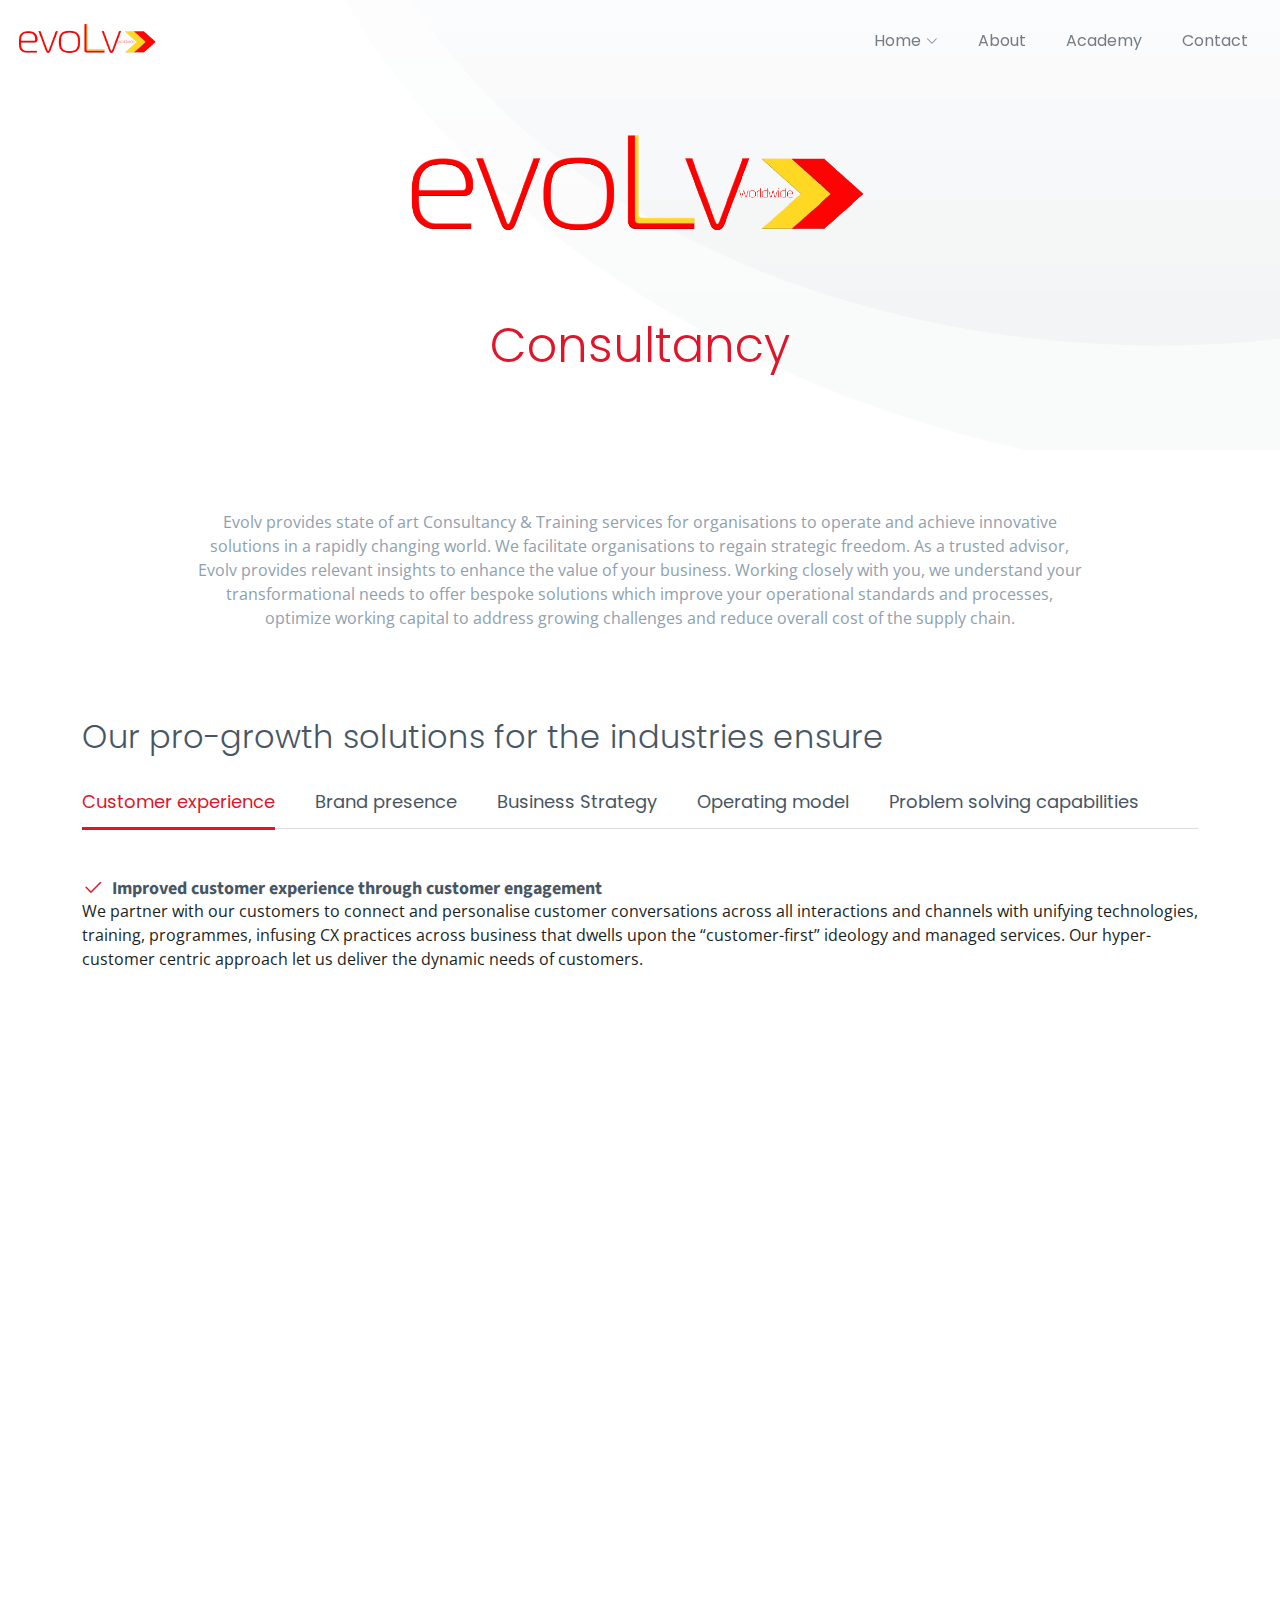
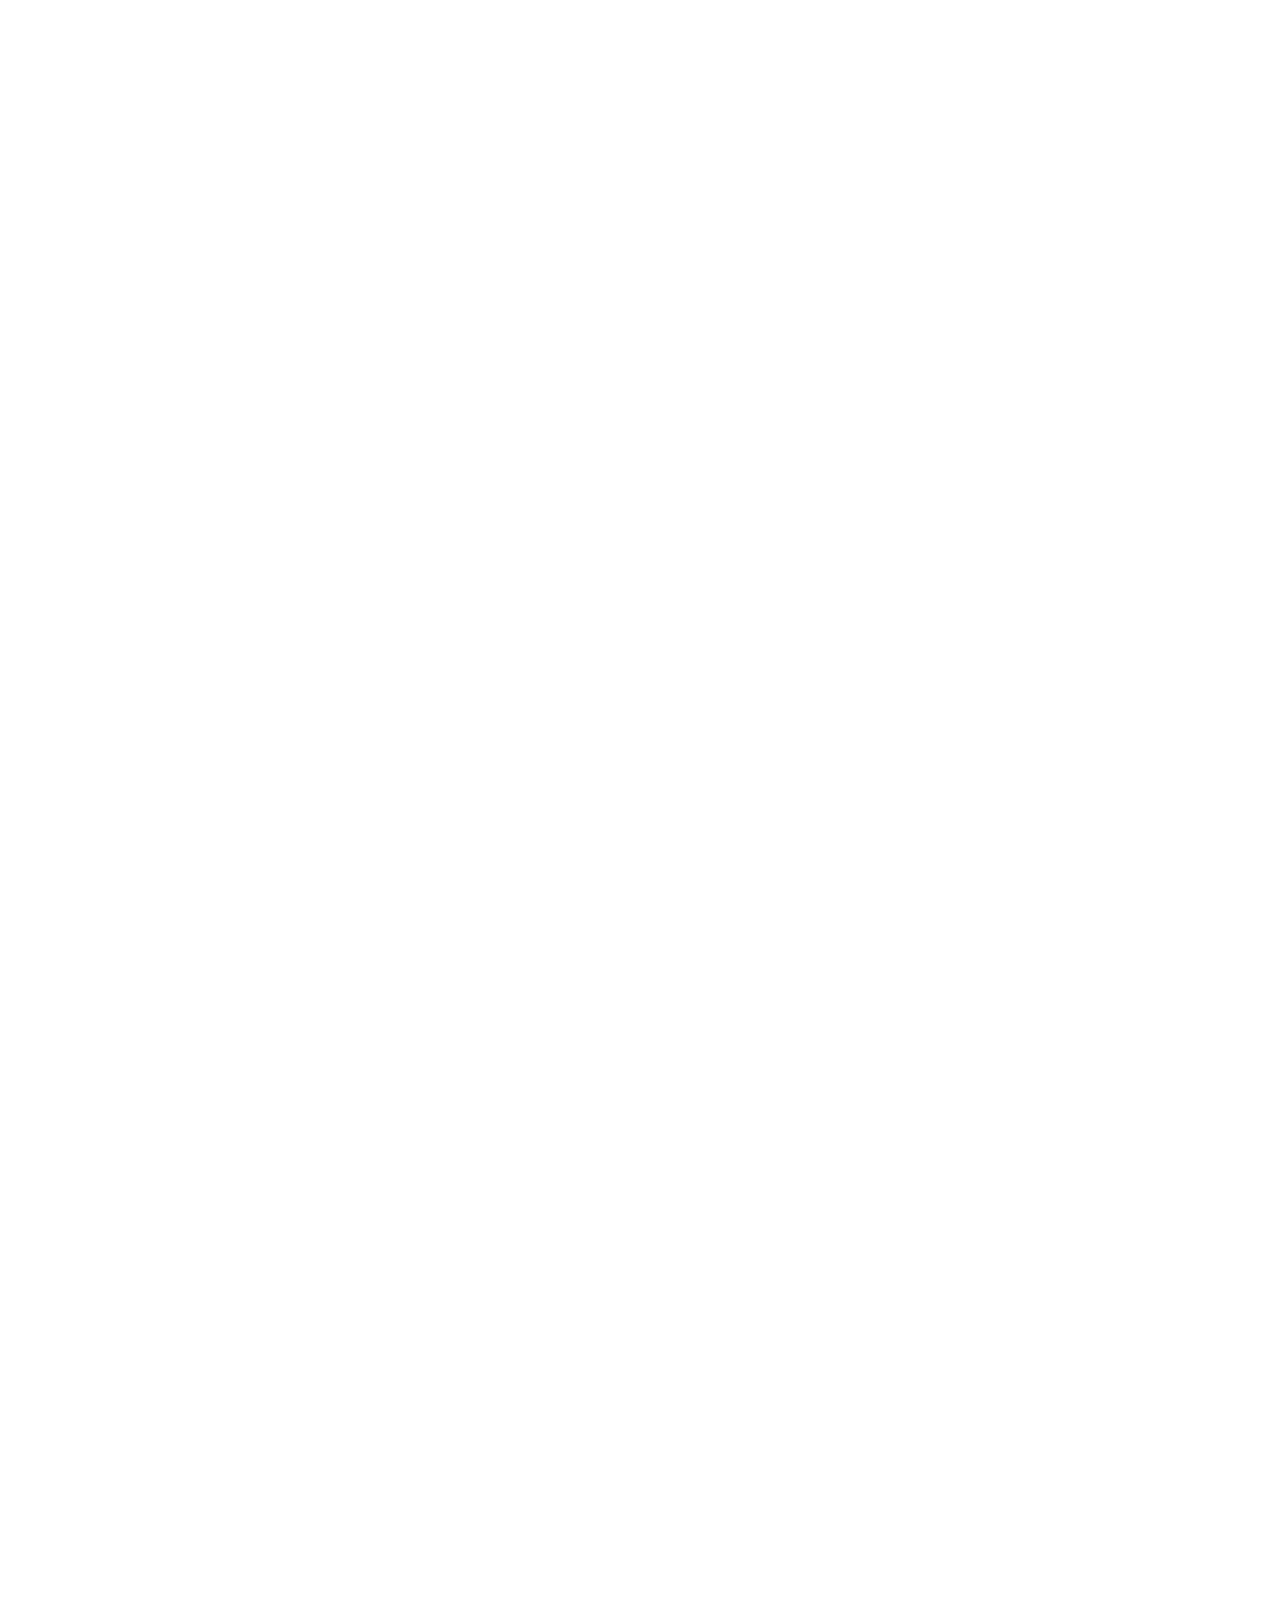
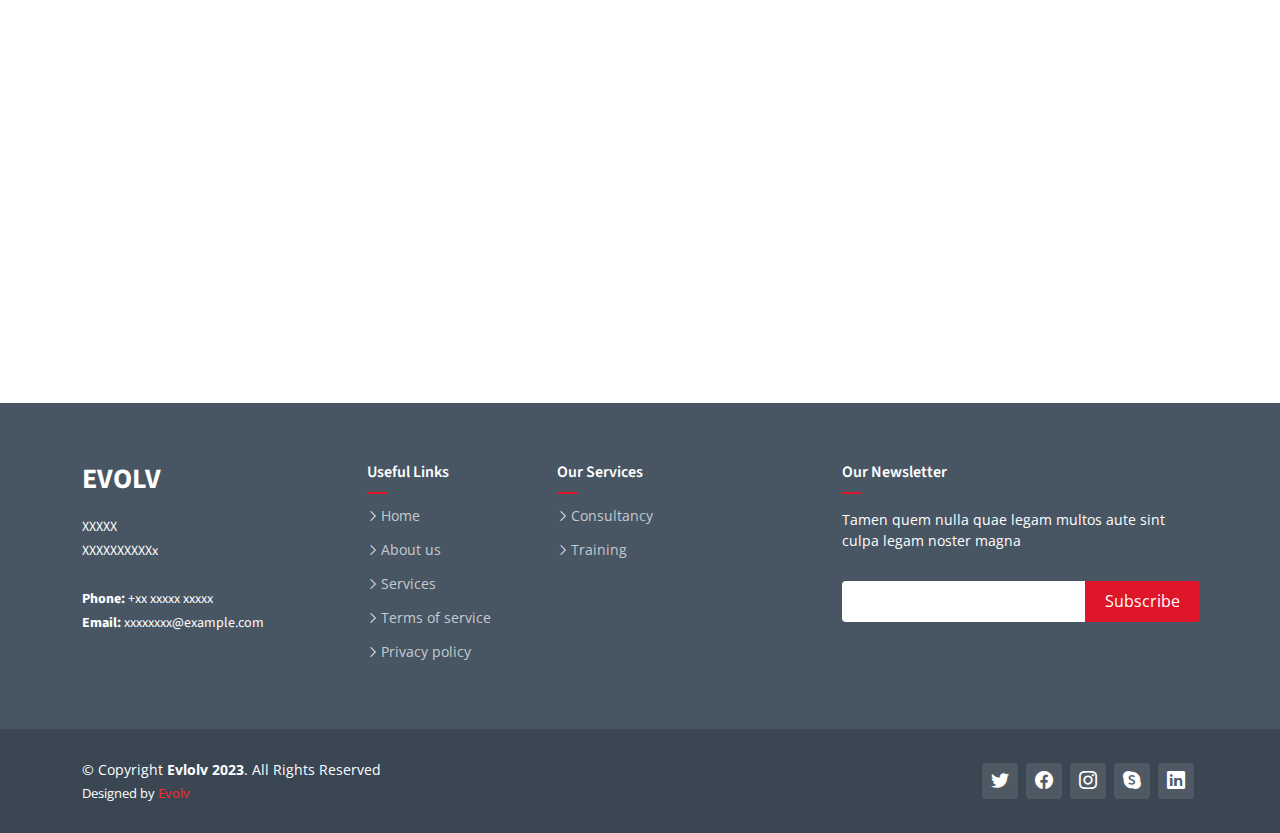
<file: index.html>
<!DOCTYPE html>
<html lang="en">

<head>
  <meta charset="utf-8">
  <meta content="width=device-width, initial-scale=1.0" name="viewport">

  <title>Evolv | Consultancy</title>
  <meta content="" name="description">
  <meta content="" name="keywords">

  <!-- Favicons -->
  <link href="cp_assets/img/favicon.png" rel="icon">
  <link href="cp_assets/img/favicon.png" rel="apple-touch-icon">

  <!-- Google Fonts -->
  <link rel="preconnect" href="https://fonts.googleapis.com">
  <link rel="preconnect" href="https://fonts.gstatic.com" crossorigin>
  <link href="https://fonts.googleapis.com/css2?family=Open+Sans:ital,wght@0,300;0,400;0,500;0,600;0,700;1,300;1,400;1,500;1,600;1,700&family=Poppins:ital,wght@0,300;0,400;0,500;0,600;0,700;1,300;1,400;1,500;1,600;1,700&family=Source+Sans+Pro:ital,wght@0,300;0,400;0,600;0,700;1,300;1,400;1,600;1,700&display=swap" rel="stylesheet">

  <!-- Vendor CSS Files -->
  <link href="cp_assets/vendor/bootstrap/css/bootstrap.min.css" rel="stylesheet">
  <link href="cp_assets/vendor/bootstrap-icons/bootstrap-icons.css" rel="stylesheet">
  <link href="cp_assets/vendor/aos/aos.css" rel="stylesheet">
  <link href="cp_assets/vendor/glightbox/css/glightbox.min.css" rel="stylesheet">
  <link href="cp_assets/vendor/swiper/swiper-bundle.min.css" rel="stylesheet">

  <!-- Variables CSS Files. Uncomment your preferred color scheme -->
  <link href="cp_assets/css/variables.css" rel="stylesheet">
  <!-- <link href="cp_assets/css/variables-blue.css" rel="stylesheet"> -->
  <!-- <link href="cp_assets/css/variables-green.css" rel="stylesheet"> -->
  <!-- <link href="cp_assets/css/variables-orange.css" rel="stylesheet"> -->
  <!-- <link href="cp_assets/css/variables-purple.css" rel="stylesheet"> -->
  <link href="cp_assets/css/variables-red.css" rel="stylesheet">
  <!-- <link href="cp_assets/css/variables-pink.css" rel="stylesheet"> -->

  <!-- Template Main CSS File -->
  <link href="cp_assets/css/main.css" rel="stylesheet">

</head>

<body>

  <!-- ======= Header ======= -->
  <header id="header" class="header fixed-top" data-scrollto-offset="0">
    <div class="container-fluid d-flex align-items-center justify-content-between">

      <a href="index.html" class="logo d-flex align-items-center scrollto me-auto me-lg-0">
        <img src="cp_assets/img/bgrremove.png" alt="">
        <!-- <h1>Evolv<span>.</span></h1> -->
      </a>

      <nav id="navbar" class="navbar">
        <ul>

          <li class="dropdown"><a href="https://thecleveridiott.github.io/Evolv_Homepage/"><span>Home</span> <i class="bi bi-chevron-down dropdown-indicator"></i></a>
            <ul>
              <li><a href="index.html" class="active">Home 1 - index.html</a></li>
              <li><a href="index-2.html">Home 2 - index-2.html</a></li>
              <li><a href="index-3.html">Home 3 - index-3.html</a></li>
              <li><a href="index-4.html">Home 4 - index-4.html</a></li>
            </ul>
          </li>

          <li><a class="nav-link scrollto" href="index.html#about">About</a></li>
          <li><a class="nav-link scrollto" href="https://thecleveridiott.github.io/Evolv_Homepage/academy.html">Academy</a></li>
          <li><a class="nav-link scrollto" href="index.html#contact">Contact</a></li>
        </ul>
        <i class="bi bi-list mobile-nav-toggle d-none"></i>
      </nav><!-- .navbar -->


    </div>
  </header><!-- End Header -->

  <section id="hero-animated" class="hero-animated d-flex align-items-center">
    <div class="container d-flex flex-column justify-content-center align-items-center text-center position-relative" data-aos="zoom-out">
      <img src="cp_assets/img/bgrremove.png" class="img-fluid animated">
      <h2><span>Consultancy</span></h2>
      <div class="d-flex">
      </div>
    </div>
  </section>

  <main id="main">


    <!-- ======= About Section ======= -->
    <section id="about" class="about">
      <div class="container" data-aos="fade-up">

        <div class="section-header">
          <p>Evolv provides state of art Consultancy & Training services for organisations to operate and achieve innovative solutions in a rapidly changing world.  We facilitate organisations to regain strategic freedom.  As a trusted advisor, Evolv provides relevant insights to enhance the value of your business. Working closely with you, we understand your transformational needs to offer bespoke solutions which improve your operational standards and processes, optimize working capital to address growing challenges and reduce overall cost of the supply chain.</p>
        </div>

        <div class="row g-4 g-lg-5" data-aos="fade-up" data-aos-delay="200">

          <div class="col-lg-12">
            <h3 class="pt-0 pt-lg-5">Our pro-growth solutions for the industries ensure</h3>

            <!-- Tabs -->
            <ul class="nav nav-pills mb-5">
              <li><a class="nav-link active" data-bs-toggle="pill" href="#tab1">Customer experience</a></li>
              <li><a class="nav-link" data-bs-toggle="pill" href="#tab2">Brand presence</a></li>
              <li><a class="nav-link" data-bs-toggle="pill" href="#tab3">Business Strategy</a></li>
              <li><a class="nav-link" data-bs-toggle="pill" href="#tab4">Operating model</a></li>
              <li><a class="nav-link" data-bs-toggle="pill" href="#tab5">Problem solving capabilities</a></li>
            </ul><!-- End Tabs -->

            <!-- Tab Content -->
            <div class="tab-content">

              <div class="tab-pane fade show active" id="tab1">


                <div class="d-flex align-items-center mt-4">
                  <i class="bi bi-check2"></i>
                  <h4>Improved customer experience through customer engagement</h4>
                </div>
                <p>We partner with our customers to connect and personalise customer conversations across all interactions and channels with unifying technologies, training, programmes, infusing CX practices across business that dwells upon the “customer-first” ideology  and managed services. Our hyper-customer centric approach let us deliver the dynamic needs of customers.</p>

              </div><!-- End Tab 1 Content -->

              <div class="tab-pane fade show" id="tab2">

                <p>Improved brand presence through</p>

                <div class="d-flex align-items-center mt-4">
                  <i class="bi bi-check2"></i>
                  <h4>Actions taken </h4>
                </div>
                <p>Every action being deeply rooted in empathy to understand customer needs, as experience makers, we create an environment of interactions between the parties that helps our customers’ brand shine. </p>

                <div class="d-flex align-items-center mt-4">
                  <i class="bi bi-check2"></i>
                  <h4>Digital Transformation</h4>
                </div>
                <p>We help you build and nurture innovative and agile mindsets and operational measures through targeted experiments and end to end programmes. Coupling technology and business operations expertise with deep customer and data knowledge, we help you intelligently to pave the path of your organisational growth. Understanding the customer behavior and translating it into insights, we enhance your marketing capabilities and thus push your sales to attain new heights.</p>

              </div><!-- End Tab 2 Content -->

              <div class="tab-pane fade show" id="tab3">

                <div class="d-flex align-items-center mt-4">
                  <i class="bi bi-check2"></i>
                  <h4>Improved Business Strategy </h4>
                </div>
                <p>We addresses the bigger question of how to move forward despite enormous uncertainty. We’ll help you make critical choices and choreograph your transformation journey as you bring your core to full potential and build new growth engines. Our leadership driven business transformation strategy is the key enabler to give a big push to your growth. </p>


              </div><!-- End Tab 3 Content -->

              <div class="tab-pane fade show" id="tab4">

                <p>With rapidly evolving technologies and shifting industrial boundaries we help you to adapt business environments quickly and effectively. We make your transformation journey smooth and seamless by focusing on </p>

                <div class="d-flex align-items-center mt-4">
                  <i class="bi bi-check2"></i>
                  <h4>Leadership & Culture </h4>
                </div>
                <p>We help you address the behaviours, decision styles and mindsets of the senior leadership team, and make sure that your culture and ways of working are aligned behind your values and purpose, and supported by the right capabilities.</p>

                <div class="d-flex align-items-center mt-4">
                  <i class="bi bi-check2"></i>
                  <h4>Management System</h4>
                </div>
                <p>To make the most of today’s opportunities many companies will need to move away from annual cycles and time-bound strategies, budgets and review processes. A Dynamic Management System provides an integrated, interdependent set of processes and operating rhythm that helps you optimize strategic planning, resource allocation, the business review process, and much more.</p>

                <div class="d-flex align-items-center mt-4">
                  <i class="bi bi-check2"></i>
                  <h4>Structure & Accountabilities</h4>
                </div>
                <p>Eliminate layers in your organization, align business areas to customer value, and create a living, modular approach to team deployment across customer solutions, process and technologies. Launch persistent cross-functional teams charged with changing the business, and develop a scaling model for seamless coordination across functions and hundreds of teams.</p>
                
                <div class="d-flex align-items-center mt-4">
                  <i class="bi bi-check2"></i>
                  <h4>Talent Engine</h4>
                </div>
                <p>Develop both a talent strategy and a talent system, so you can offer a differentiated and compelling employee value proposition, create a multi-year workforce evolution roadmap, ensure that your best talent is focused on your top priorities, and recruit, hire and inspire the best people across every part of the organization</p>

                <div class="d-flex align-items-center mt-4">
                  <i class="bi bi-check2"></i>
                  <h4>Business Processes</h4>
                </div>
                <p>Remove bureaucratic bottlenecks and seamlessly connect processes across your full ecosystem. Redesign your processes to serve customer solutions, and ensure that support and control functions participate in a way that accelerates innovation.</p>

                <div class="d-flex align-items-center mt-4">
                  <i class="bi bi-check2"></i>
                  <h4>Technology & Data</h4>
                </div>
                <p>We understand your current and future-state technology and data needs, and make sure they come together with the human elements of your operating model, to unlock performance and build organizational capability.</p>

              </div><!-- End Tab 4 Content -->

              <div class="tab-pane fade show" id="tab5">

                <div class="d-flex align-items-center mt-4">
                  <i class="bi bi-check2"></i>
                  <h4>Improved problem solving capabilities</h4>
                </div>
                <p>With the growing complexities in professional world of individuals, people need to adapt problem solving skills and tools. We train you to address difficult problems to cross your professional hurdles and climb the growth ladder.</p>

                <div class="d-flex align-items-center mt-4">
                  <i class="bi bi-check2"></i>
                  <h4>Incidunt non veritatis illum ea ut nisi</h4>
                </div>
                <p>Non quod totam minus repellendus autem sint velit. Rerum debitis facere soluta tenetur. Iure molestiae assumenda sunt qui inventore eligendi voluptates nisi at. Dolorem quo tempora. Quia et perferendis.</p>

                <div class="d-flex align-items-center mt-4">
                  <i class="bi bi-check2"></i>
                  <h4>Omnis ab quia nemo dignissimos rem eum quos..</h4>
                </div>
                <p>Eius alias aut cupiditate. Dolor voluptates animi ut blanditiis quos nam. Magnam officia aut ut alias quo explicabo ullam esse. Sunt magnam et dolorem eaque magnam odit enim quaerat. Vero error error voluptatem eum.</p>

              </div><!-- End Tab 5 Content -->

            </div>

          </div>

        </div>

      </div>
    </section><!-- End About Section -->

    <!-- ======= Call To Action Section ======= -->
    <section id="cta" class="cta">
      <div class="container" data-aos="zoom-out">

        <div class="row g-5">

          <div class="col-lg-8 col-md-6 content d-flex flex-column justify-content-center order-last order-md-first">
            <h3><em>Digital</em> <em>Agile</em> <em>Diverse</em></h3>
            <p>With our expertise in both business and technology, we help align technology and business objectives to focus efforts on IT initiatives that provide benefits to the business. Our clients have come to trust our perspective and pragmatism when helping define how information will support and drive business outcomes.</p>
            <a class="cta-btn align-self-start" href="https://thecleveridiott.github.io/Evolv_Homepage/academy.html">Browse Courses</a>
          </div>

          <div class="col-lg-4 col-md-6 order-first order-md-last d-flex align-items-center">
            <div class="img">
              <img src="cp_assets/img/cta.jpg" alt="" class="img-fluid">
            </div>
          </div>

        </div>

      </div>
    </section><!-- End Call To Action Section -->
    

    <!-- ======= About Section ======= -->
    <section id="about" class="about">
      <div class="container" data-aos="fade-up">

        <div class="row g-4 g-lg-5" data-aos="fade-up" data-aos-delay="200">

          <div class="col-lg-12">
            <h3 class="pt-0 pt-lg-5">Corporate Performance Improvement</h3>

            <!-- Tabs -->
            <ul class="nav nav-pills mb-5">
              <li><a class="nav-link active" data-bs-toggle="pill" href="#tab21">Finance </a></li>
              <li><a class="nav-link" data-bs-toggle="pill" href="#tab22">Human Resource </a></li>
              <li><a class="nav-link" data-bs-toggle="pill" href="#tab23">Supply Chain Management</a></li>
              <li><a class="nav-link" data-bs-toggle="pill" href="#tab24">Market Entry Data</a></li>
            </ul><!-- End Tabs -->

            <!-- Tab Content -->
            <div class="tab-content">

              <div class="tab-pane fade show active" id="tab21">

                <p>Your business faces myriad complex accounting issues related to acquisitions, consolidations, debt and equity offerings, restatements, GAAP conversion, treasury, hedging and more. These are major challenges and may disrupt your day-to-day operations. We are here to streamline your accounting processes and make your investments and expenses count to build a cost –efficient growth path.
                  Our Accounting Advisory services include
                  </p>

                <div class="d-flex align-items-center mt-4">
                  <i class="bi bi-check2"></i>
                  <h4>Transactions and events </h4>
                </div>
                <p>Accounting advice for complex transactions, including Mergers & Acquisitions (M&A) and corporate restructuring</p>

                <div class="d-flex align-items-center mt-4">
                  <i class="bi bi-check2"></i>
                  <h4>GAAP transformation</h4>
                </div>
                <p>
                  <ul>
                    <li>GAAP conversion (from local GAAP to Ind-AS, IFRS or US GAAP, and vice versa) including systems and tax support</li>
                    <li>Advice on new accounting pronouncements</li>
                  </ul>   
                </p>

                  <div class="d-flex align-items-center mt-4">
                    <i class="bi bi-check2"></i>
                    <h4>Accounting Advisory support</h4>
                  </div>
                  <p>
                    <ul>
                      <li>Assistance and advisory in financial reporting and analysis of accounting issues</li>
                      <li>Accounting training solutions</li>
                      <li>Treasury and hedge accounting support, including related valuations</li>
                      <li>Accounting manuals</li>
                    </ul>   
                  </p>

              </div><!-- End Tab 1 Content -->

              <div class="tab-pane fade show" id="tab22">

                <p>Improved brand presence through</p>

                <div class="d-flex align-items-center mt-4">
                  <i class="bi bi-check2"></i>
                  <h4>Actions taken</h4>
                </div>
                <p>Every action being deeply rooted in empathy to understand customer needs, as experience makers, we create an environment of interactions between the parties that helps our customers’ brand shine. </p>

                <div class="d-flex align-items-center mt-4">
                  <i class="bi bi-check2"></i>
                  <h4>Digital Transformation</h4>
                </div>
                <p>We help you build and nurture innovative and agile mindsets and operational measures through targeted experiments and end to end programmes. Coupling technology and business operations expertise with deep customer and data knowledge, we help you intelligently to pave the path of your organisational growth. Understanding the customer behavior and translating it into insights, we enhance your marketing capabilities and thus push your sales to attain new heights.</p>

              </div><!-- End Tab 2 Content -->

              <div class="tab-pane fade show" id="tab23">

                <div class="d-flex align-items-center mt-4">
                  <i class="bi bi-check2"></i>
                  <h4>Improved Business Strategy </h4>
                </div>
                <p>We addresses the bigger question of how to move forward despite enormous uncertainty. We’ll help you make critical choices and choreograph your transformation journey as you bring your core to full potential and build new growth engines. Our leadership driven business transformation strategy is the key enabler to give a big push to your growth. </p>


              </div><!-- End Tab 3 Content -->

              <div class="tab-pane fade show" id="tab24">
                
                <p>You may face challenges supplying items to new markets and destinations. Through our worldwide network, we can provide inside knowledge to you when you wish to enter foreign markets; offering you advice and guidance. We help you identify issues and requirements in-country and to deal with the challenges they pose; across all Customs and Trade Compliance activity.</p>
                <div class="d-flex align-items-center mt-4">
                  <i class="bi bi-check2"></i>
                  <p>We can help you set up a company. Through our network of experts we can help you start your own company. We help you focus on your business priorities and we take care of your legal compliances.</p>
                </div>

              </div><!-- End Tab 4 Content -->


            </div>

          </div>

        </div>

      </div>
    </section><!-- End About Section -->




    <!-- ======= Features Section ======= -->
    <section id="features" class="features">
      <div class="container" data-aos="fade-up">

        <ul class="nav nav-tabs row gy-12 d-flex">

          <li class="nav-item col-12 col-md-4 col-lg-4">
            <a class="nav-link active show" data-bs-toggle="tab" data-bs-target="#tab-1">
              <i class="bi bi-binoculars color-cyan"></i>
              <h4>IT Strategy Planning</h4>
            </a>
          </li><!-- End Tab 1 Nav -->

          <li class="nav-item col-6 col-md-4 col-lg-4">
            <a class="nav-link" data-bs-toggle="tab" data-bs-target="#tab-2">
              <i class="bi bi-box-seam color-indigo"></i>
              <h4>IT Budgeting and Resource Planning</h4>
            </a>
          </li><!-- End Tab 2 Nav -->

          <li class="nav-item col-6 col-md-4 col-lg-4">
            <a class="nav-link" data-bs-toggle="tab" data-bs-target="#tab-3">
              <i class="bi bi-brightness-high color-teal"></i>
              <h4>Strategy Alignment Workshop</h4>
            </a>
          </li><!-- End Tab 3 Nav -->

        </ul>

        <div class="tab-content">

          <div class="tab-pane active show" id="tab-1">
            <div class="row gy-4">
              <div class="col-lg-8 order-2 order-lg-1" data-aos="fade-up" data-aos-delay="100">
                <h3>IT Strategy Planning</h3>
                <p class="fst-italic">
                  We work closely with you to understand your IT need and develop understanding to pave the road map for your organisational success.  Executing an IT Strategy project will align process and technology architecture with company strategy and objectives.
                </p>
                <ul>
                  <li><i class="bi bi-check-circle-fill"></i>IT Roadmaps</li>
                  <li><i class="bi bi-check-circle-fill"></i>Business Case Development</li>
                  <li><i class="bi bi-check-circle-fill"></i>IT Governance & Processes</li>
                  <li><i class="bi bi-check-circle-fill"></i>Industry Leading Practice & Benchmarks</li>
                  <li><i class="bi bi-check-circle-fill"></i>Application, Data, Network Architecture</li>
                  <li><i class="bi bi-check-circle-fill"></i>IT Governance & Processes</li>
                </ul>
              </div>
              <div class="col-lg-4 order-1 order-lg-2 text-center" data-aos="fade-up" data-aos-delay="200">
                <img src="cp_assets/img/features-1.svg" alt="" class="img-fluid">
              </div>
            </div>
          </div><!-- End Tab Content 1 -->

          <div class="tab-pane" id="tab-2">
            <div class="row gy-4">
              <div class="col-lg-8 order-2 order-lg-1">
                <h3>IT Budgeting and Resource Planning</h3>
                <p>
                  Strategy needs to align with long-term plans, budgets, and technology capabilities to ensure that objectives are met, financial targets are reached, and sustainable value has been added to the business.
                </p>
                <ul>
                  <li><i class="bi bi-check-circle-fill"></i>IT Spending</li>
                  <li><i class="bi bi-check-circle-fill"></i>IT Organizational Model & Structure</li>
                  <li><i class="bi bi-check-circle-fill"></i>Technology Capabilities and Systems</li>
                  <li><i class="bi bi-check-circle-fill"></i>Cloud vs. On-Premise Decision Matrix</li>
                  <li><i class="bi bi-check-circle-fill"></i>Integration Architecture</li>
                </ul>
              </div>
              <div class="col-lg-4 order-1 order-lg-2 text-center">
                <img src="cp_assets/img/features-2.svg" alt="" class="img-fluid">
              </div>
            </div>
          </div><!-- End Tab Content 2 -->

          <div class="tab-pane" id="tab-3">
            <div class="row gy-4">
              <div class="col-lg-8 order-2 order-lg-1">
                <h3>Strategy Alignment Workshops </h3>
                <p>
                  Key stakeholder interviews to understand how departmental goals and desired projects align with corporate strategy will assist in shaping cross-functional strategy alignment workshops.
                </p>
                <ul>
                  <li><i class="bi bi-check-circle-fill"></i>Technology landscape</li>
                  <li><i class="bi bi-check-circle-fill"></i>Departmental goals and desired projects</li>
                  <li><i class="bi bi-check-circle-fill"></i>Process Improvements</li>
                  <li><i class="bi bi-check-circle-fill"></i>Project Roadmap Development</li>
                  <li><i class="bi bi-check-circle-fill"></i>Sustainability</li>  
                </ul>
              </div>
              <div class="col-lg-4 order-1 order-lg-2 text-center">
                <img src="cp_assets/img/features-3.svg" alt="" class="img-fluid">
              </div>
            </div>
          </div><!-- End Tab Content 3 -->

        </div>

      </div>
    </section><!-- End Features Section -->


    <!-- ======= On Focus Section ======= -->
    <section id="onfocus" class="onfocus">
      <div class="container-fluid p-0" data-aos="fade-up">

        <div class="row g-0">
          <div class="col-lg-6 video-play position-relative">
            <a href="https://www.youtube.com/watch?v=LXb3EKWsInQ" class="glightbox play-btn"></a>
          </div>
          <div class="col-lg-6">
            <div class="content d-flex flex-column justify-content-center h-100">
              <h3>Tool used to attain our digital transformation journey</h3>
              <p class="fst-italic">
                 (all the tools can be taught in our academy)
              </p>
              <ul>
                <li><i class="bi bi-check-circle"></i>evoLv365 – in-house software</li>
                <li><i class="bi bi-check-circle"></i>SAP – need market expert to work on it</li>
                <li><i class="bi bi-check-circle"></i>MS Dynamics – need market to work on it</li>
              </ul>
              <a href="https://thecleveridiott.github.io/Evolv_Homepage/academy.html" class="read-more align-self-start"><span>Go to Academy</span><i class="bi bi-arrow-right"></i></a>
            </div>
          </div>
        </div>

      </div>
    </section><!-- End On Focus Section -->
    
  </main><!-- End #main -->

  <!-- ======= Footer ======= -->
  <footer id="footer" class="footer">

    <div class="footer-content">
      <div class="container">
        <div class="row">

          <div class="col-lg-3 col-md-6">
            <div class="footer-info">
              <h3>Evolv</h3>
              <p>
                XXXXX <br>
                XXXXXXXXXXx<br><br>
                <strong>Phone:</strong> +xx xxxxx xxxxx<br>
                <strong>Email:</strong> xxxxxxxx@example.com<br>
              </p>
            </div>
          </div>

          <div class="col-lg-2 col-md-6 footer-links">
            <h4>Useful Links</h4>
            <ul>
              <li><i class="bi bi-chevron-right"></i> <a href="#">Home</a></li>
              <li><i class="bi bi-chevron-right"></i> <a href="#">About us</a></li>
              <li><i class="bi bi-chevron-right"></i> <a href="#">Services</a></li>
              <li><i class="bi bi-chevron-right"></i> <a href="#">Terms of service</a></li>
              <li><i class="bi bi-chevron-right"></i> <a href="#">Privacy policy</a></li>
            </ul>
          </div>

          <div class="col-lg-3 col-md-6 footer-links">
            <h4>Our Services</h4>
            <ul>
              <li><i class="bi bi-chevron-right"></i> <a href="#">Consultancy</a></li>
              <li><i class="bi bi-chevron-right"></i> <a href="#">Training</a></li>
            </ul>
          </div>

          <div class="col-lg-4 col-md-6 footer-newsletter">
            <h4>Our Newsletter</h4>
            <p>Tamen quem nulla quae legam multos aute sint culpa legam noster magna</p>
            <form action="" method="post">
              <input type="email" name="email"><input type="submit" value="Subscribe">
            </form>

          </div>

        </div>
      </div>
    </div>

    <div class="footer-legal text-center">
      <div class="container d-flex flex-column flex-lg-row justify-content-center justify-content-lg-between align-items-center">

        <div class="d-flex flex-column align-items-center align-items-lg-start">
          <div class="copyright">
            &copy; Copyright <strong><span>Evlolv 2023</span></strong>. All Rights Reserved
          </div>
          <div class="credits">
            Designed by <a href="#">Evolv</a>
          </div>
        </div>

        <div class="social-links order-first order-lg-last mb-3 mb-lg-0">
          <a href="#" class="twitter"><i class="bi bi-twitter"></i></a>
          <a href="#" class="facebook"><i class="bi bi-facebook"></i></a>
          <a href="#" class="instagram"><i class="bi bi-instagram"></i></a>
          <a href="#" class="google-plus"><i class="bi bi-skype"></i></a>
          <a href="#" class="linkedin"><i class="bi bi-linkedin"></i></a>
        </div>

      </div>
    </div>

  </footer><!-- End Footer -->

  <a href="#" class="scroll-top d-flex align-items-center justify-content-center"><i class="bi bi-arrow-up-short"></i></a>

  <div id="preloader"></div>

  <!-- Vendor JS Files -->
  <script src="cp_assets/vendor/bootstrap/js/bootstrap.bundle.min.js"></script>
  <script src="cp_assets/vendor/aos/aos.js"></script>
  <script src="cp_assets/vendor/glightbox/js/glightbox.min.js"></script>
  <script src="cp_assets/vendor/isotope-layout/isotope.pkgd.min.js"></script>
  <script src="cp_assets/vendor/swiper/swiper-bundle.min.js"></script>
  <script src="cp_assets/vendor/php-email-form/validate.js"></script>

  <!-- Template Main JS File -->
  <script src="cp_assets/js/main.js"></script>

</body>

</html>
</file>
<file: cp_assets/css/variables.css>
/**
* Template Name: Evolv
* File: variables.css
* Description: Easily customize colors, typography, and other repetitive properties used in the template main stylesheet file main.css
* 
* Template URL: https://bootstrapmade.com/Evolv-bootstrap-business-template/
* Author: BootstrapMade.com
* License: https://bootstrapmade.com/license/
* 
* Contents:
* 1. Evolv template variables 
* 2. Override default Bootstrap variables
* 3. Set color and background class names
*
* Learn more about CSS variables at https://developer.mozilla.org/en-US/docs/Web/CSS/Using_CSS_custom_properties
*/

/*--------------------------------------------------------------
# 1. Evolv template variables 
--------------------------------------------------------------*/
:root {

  /* Fonts */
  --font-default: 'Open Sans', system-ui, -apple-system, "Segoe UI", Roboto, "Helvetica Neue", Arial, "Noto Sans", "Liberation Sans", sans-serif, "Apple Color Emoji", "Segoe UI Emoji", "Segoe UI Symbol", "Noto Color Emoji";
  --font-primary: 'Source Sans Pro', sans-serif;
  --font-secondary: 'Poppins', sans-serif;

  /* Colors */
  /* The *-rgb color names are simply the RGB converted value of the corresponding color for use in the rgba() function */

  /* Default text color */
  --color-default: #1a1f24;
  --color-default-rgb: 26, 31, 36;

  /* Defult links color */
  --color-links: #0ea2bd;
  --color-links-hover: #1ec3e0;

  /* Primay colors */
  --color-primary: #0ea2bd;
  --color-primary-light: #1ec3e0;
  --color-primary-dark: #0189a1;

  --color-primary-rgb: 14, 162, 189;
  --color-primary-light-rgb: 30, 195, 224;
  --color-primary-dark-rgb: 1, 137, 161;

  /* Secondary colors */
  --color-secondary: #485664;
  --color-secondary-light: #8f9fae;
  --color-secondary-dark: #3a4753;

  --color-secondary-rgb: 72, 86, 100;
  --color-secondary-light-rgb: 143, 159, 174;
  --color-secondary-dark-rgb: 58, 71, 83;

  /* General colors */
  --color-blue: #0d6efd;
  --color-blue-rgb: 13, 110, 253;

  --color-indigo: #6610f2;
  --color-indigo-rgb: 102, 16, 242;

  --color-purple: #6f42c1;
  --color-purple-rgb: 111, 66, 193;

  --color-pink: #f3268c;
  --color-pink-rgb: 243, 38, 140;

  --color-red: #df1529;
  --color-red-rgb: 223, 21, 4;

  --color-orange: #fd7e14;
  --color-orange-rgb: 253, 126, 20;

  --color-yellow: #ffc107;
  --color-yellow-rgb: 255, 193, 7;

  --color-green: #059652;
  --color-green-rgb: 5, 150, 82;

  --color-teal: #20c997;
  --color-teal-rgb: 32, 201, 151;

  --color-cyan: #0dcaf0;
  --color-cyan-rgb: 13, 202, 240;

  --color-white: #ffffff;
  --color-white-rgb: 255, 255, 255;

  --color-gray: #6c757d;
  --color-gray-rgb: 108, 117, 125;

  --color-black: #000000;
  --color-black-rgb: 0, 0, 0;
  
}

/*--------------------------------------------------------------
# 2. Override default Bootstrap variables
--------------------------------------------------------------*/
:root {

  --bs-blue: var(--color-blue);
  --bs-indigo: var(--color-indigo);
  --bs-purple: var(--color-purple);
  --bs-pink: var(--color-pink);
  --bs-red: var(--color-red);
  --bs-orange: var(--color-orange);
  --bs-yellow: var(--color-yellow);
  --bs-green: var(--color-green);
  --bs-teal: var(--color-teal);
  --bs-cyan: var(--color-cyan);
  --bs-white: var(--color-white);
  --bs-gray: var(--color-gray);
  --bs-gray-dark: #343a40;
  --bs-gray-100: #f8f9fa;
  --bs-gray-200: #e9ecef;
  --bs-gray-300: #dee2e6;
  --bs-gray-400: #ced4da;
  --bs-gray-500: #adb5bd;
  --bs-gray-600: #6c757d;
  --bs-gray-700: #495057;
  --bs-gray-800: #343a40;
  --bs-gray-900: #212529;
  --bs-primary: var(--color-blue);
  --bs-secondary: var(--color-blue);
  --bs-success: #198754;
  --bs-info: #0dcaf0;
  --bs-warning: #ffc107;
  --bs-danger: #dc3545;
  --bs-light: #f8f9fa;
  --bs-dark: #212529;
  --bs-primary-rgb: var(--color-primary-rgb);
  --bs-secondary-rgb: var(--color-secondary-rgb);
  --bs-success-rgb: 25, 135, 84;
  --bs-info-rgb: 13, 202, 240;
  --bs-warning-rgb: 255, 193, 7;
  --bs-danger-rgb: 220, 53, 69;
  --bs-light-rgb: 248, 249, 250;
  --bs-dark-rgb: 33, 37, 41;
  --bs-white-rgb: var(--color-white-rgb);
  --bs-black-rgb: var(--color-black-rgb);
  --bs-body-color-rgb: var(--color-default-rgb);
  --bs-body-bg-rgb: 255, 255, 255;
  --bs-font-sans-serif: var(--font-default);
  --bs-font-monospace: SFMono-Regular, Menlo, Monaco, Consolas, "Liberation Mono", "Courier New", monospace;
  --bs-gradient: linear-gradient(180deg, rgba(255, 255, 255, 0.15), rgba(255, 255, 255, 0));
  --bs-body-font-family: var(--font-default);
  --bs-body-font-size: 1rem;
  --bs-body-font-weight: 400;
  --bs-body-line-height: 1.5;
  --bs-body-color: var(--color-default);
  --bs-body-bg: #fff;

}

/*--------------------------------------------------------------
# 3. Set color and background class names
--------------------------------------------------------------*/
/* Fonts */
.font-default { font-family: var(--font-default) !important; }
.font-primary { font-family: var(--font-primary) !important;}
.font-secondary { font-family: var(--font-secondary) !important; }

/* Text Colors */
.color-default { color: var(--color-default) !important; }
.color-links { color: var(--color-links) !important; }
.color-links:hover { color: var(--color-links-hover) !important; }
.color-primary { color: var(--color-primary) !important; }
.color-primary-light { color: var(--color-primary-light) !important; }
.color-primary-dark { color: var(--color-primary-dark) !important; }
.color-secondary { color: var(--color-secondary) !important; }
.color-secondary-light { color: var(--color-secondary-light) !important; }
.color-secondary-dark { color: var(--color-secondary-dark) !important; }
.color-blue { color: var(--color-blue) !important; }
.color-indigo { color: var(--color-indigo) !important; }
.color-purple { color: var(--color-purple) !important; }
.color-pink { color: var(--color-pink) !important; }
.color-red { color: var(--color-red) !important; }
.color-orange { color: var(--color-orange) !important; }
.color-yellow { color: var(--color-yellow) !important; }
.color-green { color: var(--color-green) !important; }
.color-teal { color: var(--color-teal) !important; }
.color-cyan { color: var(--color-cyan) !important; }
.color-white { color: var(--color-white) !important; }
.color-gray { color: var(--color-gray) !important; }
.color-black { color: var(--color-black) !important; }

/* Background Colors */
.bg-default { background-color: var(--color-default) !important; }
.bg-primary { background-color: var(--color-primary) !important; }
.bg-primary-light { background-color: var(--color-primary-light) !important; }
.bg-primary-dark { background-color: var(--color-primary-dark) !important; }
.bg-secondary { background-color: var(--color-secondary) !important; }
.bg-secondary-light { background-color: var(--color-secondary-light) !important; }
.bg-secondary-dark { background-color: var(--color-secondary-dark) !important; }
.bg-blue { background-color: var(--color-blue) !important; }
.bg-indigo { background-color: var(--color-indigo) !important; }
.bg-purple { background-color: var(--color-purple) !important; }
.bg-pink { background-color: var(--color-pink) !important; }
.bg-red { background-color: var(--color-red) !important; }
.bg-orange { background-color: var(--color-orange) !important; }
.bg-yellow { background-color: var(--color-yellow) !important; }
.bg-green { background-color: var(--color-green) !important; }
.bg-teal { background-color: var(--color-teal) !important; }
.bg-cyan { background-color: var(--color-cyan) !important; }
.bg-white { background-color: var(--color-white) !important; }
.bg-gray { background-color: var(--color-gray) !important; }
.bg-black { background-color: var(--color-black) !important; }
</file>
<file: cp_assets/css/variables-blue.css>
/**
* Template Name: Evolv
* File: variables-blue.css
* Description: Easily customize colors, typography, and other repetitive properties used in the template main stylesheet file main.css
* 
* Template URL: https://bootstrapmade.com/Evolv-bootstrap-business-template/
* Author: BootstrapMade.com
* License: https://bootstrapmade.com/license/
* 
* Contents:
* 1. Evolv template variables 
* 2. Override default Bootstrap variables
* 3. Set color and background class names
*
* Learn more about CSS variables at https://developer.mozilla.org/en-US/docs/Web/CSS/Using_CSS_custom_properties
*/

/*--------------------------------------------------------------
# 1. Evolv template variables 
--------------------------------------------------------------*/
:root {

  /* Fonts */
  --font-default: 'Open Sans', system-ui, -apple-system, "Segoe UI", Roboto, "Helvetica Neue", Arial, "Noto Sans", "Liberation Sans", sans-serif, "Apple Color Emoji", "Segoe UI Emoji", "Segoe UI Symbol", "Noto Color Emoji";
  --font-primary: 'Source Sans Pro', sans-serif;
  --font-secondary: 'Poppins', sans-serif;

  /* Colors */
  /* The *-rgb color names are simply the RGB converted value of the corresponding color for use in the rgba() function */

  /* Default text color */
  --color-default: #1a1f24;
  --color-default-rgb: 26, 31, 36;

  /* Defult links color */
  --color-links: #3279fc;
  --color-links-hover: #4797ff;

  /* Primay colors */
  --color-primary: #3279fc;
  --color-primary-light: #4797ff;
  --color-primary-dark: #1c61e2;

  --color-primary-rgb: 50, 121, 252;
  --color-primary-light-rgb: 71, 151, 255;
  --color-primary-dark-rgb: 28, 97, 226;

  /* Secondary colors */
  --color-secondary: #5670a0;
  --color-secondary-light: #6e87b6;
  --color-secondary-dark: #3b5380;

  --color-secondary-rgb: 86, 112, 160;
  --color-secondary-light-rgb: 110, 135, 182;
  --color-secondary-dark-rgb: 59, 83, 128;

  /* General colors */
  --color-blue: #0d6efd;
  --color-blue-rgb: 13, 110, 253;

  --color-indigo: #6610f2;
  --color-indigo-rgb: 102, 16, 242;

  --color-purple: #6f42c1;
  --color-purple-rgb: 111, 66, 193;

  --color-pink: #f3268c;
  --color-pink-rgb: 243, 38, 140;

  --color-red: #df1529;
  --color-red-rgb: 223, 21, 4;

  --color-orange: #fd7e14;
  --color-orange-rgb: 253, 126, 20;

  --color-yellow: #ffc107;
  --color-yellow-rgb: 255, 193, 7;

  --color-green: #059652;
  --color-green-rgb: 5, 150, 82;

  --color-teal: #20c997;
  --color-teal-rgb: 32, 201, 151;

  --color-cyan: #0dcaf0;
  --color-cyan-rgb: 13, 202, 240;

  --color-white: #ffffff;
  --color-white-rgb: 255, 255, 255;

  --color-gray: #6c757d;
  --color-gray-rgb: 108, 117, 125;

  --color-black: #000000;
  --color-black-rgb: 0, 0, 0;
  
}

/*--------------------------------------------------------------
# 2. Override default Bootstrap variables
--------------------------------------------------------------*/
:root {

  --bs-blue: var(--color-blue);
  --bs-indigo: var(--color-indigo);
  --bs-purple: var(--color-purple);
  --bs-pink: var(--color-pink);
  --bs-red: var(--color-red);
  --bs-orange: var(--color-orange);
  --bs-yellow: var(--color-yellow);
  --bs-green: var(--color-green);
  --bs-teal: var(--color-teal);
  --bs-cyan: var(--color-cyan);
  --bs-white: var(--color-white);
  --bs-gray: var(--color-gray);
  --bs-gray-dark: #343a40;
  --bs-gray-100: #f8f9fa;
  --bs-gray-200: #e9ecef;
  --bs-gray-300: #dee2e6;
  --bs-gray-400: #ced4da;
  --bs-gray-500: #adb5bd;
  --bs-gray-600: #6c757d;
  --bs-gray-700: #495057;
  --bs-gray-800: #343a40;
  --bs-gray-900: #212529;
  --bs-primary: var(--color-blue);
  --bs-secondary: var(--color-blue);
  --bs-success: #198754;
  --bs-info: #0dcaf0;
  --bs-warning: #ffc107;
  --bs-danger: #dc3545;
  --bs-light: #f8f9fa;
  --bs-dark: #212529;
  --bs-primary-rgb: var(--color-primary-rgb);
  --bs-secondary-rgb: var(--color-secondary-rgb);
  --bs-success-rgb: 25, 135, 84;
  --bs-info-rgb: 13, 202, 240;
  --bs-warning-rgb: 255, 193, 7;
  --bs-danger-rgb: 220, 53, 69;
  --bs-light-rgb: 248, 249, 250;
  --bs-dark-rgb: 33, 37, 41;
  --bs-white-rgb: var(--color-white-rgb);
  --bs-black-rgb: var(--color-black-rgb);
  --bs-body-color-rgb: var(--color-default-rgb);
  --bs-body-bg-rgb: 255, 255, 255;
  --bs-font-sans-serif: var(--font-default);
  --bs-font-monospace: SFMono-Regular, Menlo, Monaco, Consolas, "Liberation Mono", "Courier New", monospace;
  --bs-gradient: linear-gradient(180deg, rgba(255, 255, 255, 0.15), rgba(255, 255, 255, 0));
  --bs-body-font-family: var(--font-default);
  --bs-body-font-size: 1rem;
  --bs-body-font-weight: 400;
  --bs-body-line-height: 1.5;
  --bs-body-color: var(--color-default);
  --bs-body-bg: #fff;

}

/*--------------------------------------------------------------
# 3. Set color and background class names
--------------------------------------------------------------*/
/* Fonts */
.font-default { font-family: var(--font-default) !important; }
.font-primary { font-family: var(--font-primary) !important;}
.font-secondary { font-family: var(--font-secondary) !important; }

/* Text Colors */
.color-default { color: var(--color-default) !important; }
.color-links { color: var(--color-links) !important; }
.color-links:hover { color: var(--color-links-hover) !important; }
.color-primary { color: var(--color-primary) !important; }
.color-primary-light { color: var(--color-primary-light) !important; }
.color-primary-dark { color: var(--color-primary-dark) !important; }
.color-secondary { color: var(--color-secondary) !important; }
.color-secondary-light { color: var(--color-secondary-light) !important; }
.color-secondary-dark { color: var(--color-secondary-dark) !important; }
.color-blue { color: var(--color-blue) !important; }
.color-indigo { color: var(--color-indigo) !important; }
.color-purple { color: var(--color-purple) !important; }
.color-pink { color: var(--color-pink) !important; }
.color-red { color: var(--color-red) !important; }
.color-orange { color: var(--color-orange) !important; }
.color-yellow { color: var(--color-yellow) !important; }
.color-green { color: var(--color-green) !important; }
.color-teal { color: var(--color-teal) !important; }
.color-cyan { color: var(--color-cyan) !important; }
.color-white { color: var(--color-white) !important; }
.color-gray { color: var(--color-gray) !important; }
.color-black { color: var(--color-black) !important; }

/* Background Colors */
.bg-default { background-color: var(--color-default) !important; }
.bg-primary { background-color: var(--color-primary) !important; }
.bg-primary-light { background-color: var(--color-primary-light) !important; }
.bg-primary-dark { background-color: var(--color-primary-dark) !important; }
.bg-secondary { background-color: var(--color-secondary) !important; }
.bg-secondary-light { background-color: var(--color-secondary-light) !important; }
.bg-secondary-dark { background-color: var(--color-secondary-dark) !important; }
.bg-blue { background-color: var(--color-blue) !important; }
.bg-indigo { background-color: var(--color-indigo) !important; }
.bg-purple { background-color: var(--color-purple) !important; }
.bg-pink { background-color: var(--color-pink) !important; }
.bg-red { background-color: var(--color-red) !important; }
.bg-orange { background-color: var(--color-orange) !important; }
.bg-yellow { background-color: var(--color-yellow) !important; }
.bg-green { background-color: var(--color-green) !important; }
.bg-teal { background-color: var(--color-teal) !important; }
.bg-cyan { background-color: var(--color-cyan) !important; }
.bg-white { background-color: var(--color-white) !important; }
.bg-gray { background-color: var(--color-gray) !important; }
.bg-black { background-color: var(--color-black) !important; }
</file>
<file: cp_assets/css/variables-green.css>
/**
* Template Name: Evolv
* File: variables-green.css
* Description: Easily customize colors, typography, and other repetitive properties used in the template main stylesheet file main.css
* 
* Template URL: https://bootstrapmade.com/Evolv-bootstrap-business-template/
* Author: BootstrapMade.com
* License: https://bootstrapmade.com/license/
* 
* Contents:
* 1. Evolv template variables 
* 2. Override default Bootstrap variables
* 3. Set color and background class names
*
* Learn more about CSS variables at https://developer.mozilla.org/en-US/docs/Web/CSS/Using_CSS_custom_properties
*/

/*--------------------------------------------------------------
# 1. Evolv template variables 
--------------------------------------------------------------*/
:root {

  /* Fonts */
  --font-default: 'Open Sans', system-ui, -apple-system, "Segoe UI", Roboto, "Helvetica Neue", Arial, "Noto Sans", "Liberation Sans", sans-serif, "Apple Color Emoji", "Segoe UI Emoji", "Segoe UI Symbol", "Noto Color Emoji";
  --font-primary: 'Source Sans Pro', sans-serif;
  --font-secondary: 'Poppins', sans-serif;

  /* Colors */
  /* The *-rgb color names are simply the RGB converted value of the corresponding color for use in the rgba() function */

  /* Default text color */
  --color-default: #1a1f24;
  --color-default-rgb: 26, 31, 36;

  /* Defult links color */
  --color-links: #05c46b;
  --color-links-hover: #1de789;

  /* Primay colors */
  --color-primary: #05c46b;
  --color-primary-light: #1de789;
  --color-primary-dark: #01a156;

  --color-primary-rgb: 5, 196, 107;
  --color-primary-light-rgb: 29, 231, 137;
  --color-primary-dark-rgb: 1, 161, 86;

  /* Secondary colors */
  --color-secondary: #485664;
  --color-secondary-light: #8f9fae;
  --color-secondary-dark: #3a4753;

  --color-secondary-rgb: 72, 86, 100;
  --color-secondary-light-rgb: 143, 159, 174;
  --color-secondary-dark-rgb: 58, 71, 83;

  /* General colors */
  --color-blue: #0d6efd;
  --color-blue-rgb: 13, 110, 253;

  --color-indigo: #6610f2;
  --color-indigo-rgb: 102, 16, 242;

  --color-purple: #6f42c1;
  --color-purple-rgb: 111, 66, 193;

  --color-pink: #f3268c;
  --color-pink-rgb: 243, 38, 140;

  --color-red: #df1529;
  --color-red-rgb: 223, 21, 4;

  --color-orange: #fd7e14;
  --color-orange-rgb: 253, 126, 20;

  --color-yellow: #ffc107;
  --color-yellow-rgb: 255, 193, 7;

  --color-green: #059652;
  --color-green-rgb: 5, 150, 82;

  --color-teal: #20c997;
  --color-teal-rgb: 32, 201, 151;

  --color-cyan: #0dcaf0;
  --color-cyan-rgb: 13, 202, 240;

  --color-white: #ffffff;
  --color-white-rgb: 255, 255, 255;

  --color-gray: #6c757d;
  --color-gray-rgb: 108, 117, 125;

  --color-black: #000000;
  --color-black-rgb: 0, 0, 0;
  
}

/*--------------------------------------------------------------
# 2. Override default Bootstrap variables
--------------------------------------------------------------*/
:root {

  --bs-blue: var(--color-blue);
  --bs-indigo: var(--color-indigo);
  --bs-purple: var(--color-purple);
  --bs-pink: var(--color-pink);
  --bs-red: var(--color-red);
  --bs-orange: var(--color-orange);
  --bs-yellow: var(--color-yellow);
  --bs-green: var(--color-green);
  --bs-teal: var(--color-teal);
  --bs-cyan: var(--color-cyan);
  --bs-white: var(--color-white);
  --bs-gray: var(--color-gray);
  --bs-gray-dark: #343a40;
  --bs-gray-100: #f8f9fa;
  --bs-gray-200: #e9ecef;
  --bs-gray-300: #dee2e6;
  --bs-gray-400: #ced4da;
  --bs-gray-500: #adb5bd;
  --bs-gray-600: #6c757d;
  --bs-gray-700: #495057;
  --bs-gray-800: #343a40;
  --bs-gray-900: #212529;
  --bs-primary: var(--color-blue);
  --bs-secondary: var(--color-blue);
  --bs-success: #198754;
  --bs-info: #0dcaf0;
  --bs-warning: #ffc107;
  --bs-danger: #dc3545;
  --bs-light: #f8f9fa;
  --bs-dark: #212529;
  --bs-primary-rgb: var(--color-primary-rgb);
  --bs-secondary-rgb: var(--color-secondary-rgb);
  --bs-success-rgb: 25, 135, 84;
  --bs-info-rgb: 13, 202, 240;
  --bs-warning-rgb: 255, 193, 7;
  --bs-danger-rgb: 220, 53, 69;
  --bs-light-rgb: 248, 249, 250;
  --bs-dark-rgb: 33, 37, 41;
  --bs-white-rgb: var(--color-white-rgb);
  --bs-black-rgb: var(--color-black-rgb);
  --bs-body-color-rgb: var(--color-default-rgb);
  --bs-body-bg-rgb: 255, 255, 255;
  --bs-font-sans-serif: var(--font-default);
  --bs-font-monospace: SFMono-Regular, Menlo, Monaco, Consolas, "Liberation Mono", "Courier New", monospace;
  --bs-gradient: linear-gradient(180deg, rgba(255, 255, 255, 0.15), rgba(255, 255, 255, 0));
  --bs-body-font-family: var(--font-default);
  --bs-body-font-size: 1rem;
  --bs-body-font-weight: 400;
  --bs-body-line-height: 1.5;
  --bs-body-color: var(--color-default);
  --bs-body-bg: #fff;

}

/*--------------------------------------------------------------
# 3. Set color and background class names
--------------------------------------------------------------*/
/* Fonts */
.font-default { font-family: var(--font-default) !important; }
.font-primary { font-family: var(--font-primary) !important;}
.font-secondary { font-family: var(--font-secondary) !important; }

/* Text Colors */
.color-default { color: var(--color-default) !important; }
.color-links { color: var(--color-links) !important; }
.color-links:hover { color: var(--color-links-hover) !important; }
.color-primary { color: var(--color-primary) !important; }
.color-primary-light { color: var(--color-primary-light) !important; }
.color-primary-dark { color: var(--color-primary-dark) !important; }
.color-secondary { color: var(--color-secondary) !important; }
.color-secondary-light { color: var(--color-secondary-light) !important; }
.color-secondary-dark { color: var(--color-secondary-dark) !important; }
.color-blue { color: var(--color-blue) !important; }
.color-indigo { color: var(--color-indigo) !important; }
.color-purple { color: var(--color-purple) !important; }
.color-pink { color: var(--color-pink) !important; }
.color-red { color: var(--color-red) !important; }
.color-orange { color: var(--color-orange) !important; }
.color-yellow { color: var(--color-yellow) !important; }
.color-green { color: var(--color-green) !important; }
.color-teal { color: var(--color-teal) !important; }
.color-cyan { color: var(--color-cyan) !important; }
.color-white { color: var(--color-white) !important; }
.color-gray { color: var(--color-gray) !important; }
.color-black { color: var(--color-black) !important; }

/* Background Colors */
.bg-default { background-color: var(--color-default) !important; }
.bg-primary { background-color: var(--color-primary) !important; }
.bg-primary-light { background-color: var(--color-primary-light) !important; }
.bg-primary-dark { background-color: var(--color-primary-dark) !important; }
.bg-secondary { background-color: var(--color-secondary) !important; }
.bg-secondary-light { background-color: var(--color-secondary-light) !important; }
.bg-secondary-dark { background-color: var(--color-secondary-dark) !important; }
.bg-blue { background-color: var(--color-blue) !important; }
.bg-indigo { background-color: var(--color-indigo) !important; }
.bg-purple { background-color: var(--color-purple) !important; }
.bg-pink { background-color: var(--color-pink) !important; }
.bg-red { background-color: var(--color-red) !important; }
.bg-orange { background-color: var(--color-orange) !important; }
.bg-yellow { background-color: var(--color-yellow) !important; }
.bg-green { background-color: var(--color-green) !important; }
.bg-teal { background-color: var(--color-teal) !important; }
.bg-cyan { background-color: var(--color-cyan) !important; }
.bg-white { background-color: var(--color-white) !important; }
.bg-gray { background-color: var(--color-gray) !important; }
.bg-black { background-color: var(--color-black) !important; }
</file>
<file: cp_assets/css/variables-orange.css>
/**
* Template Name: Evolv
* File: variables-orange.css
* Description: Easily customize colors, typography, and other repetitive properties used in the template main stylesheet file main.css
* 
* Template URL: https://bootstrapmade.com/Evolv-bootstrap-business-template/
* Author: BootstrapMade.com
* License: https://bootstrapmade.com/license/
* 
* Contents:
* 1. Evolv template variables 
* 2. Override default Bootstrap variables
* 3. Set color and background class names
*
* Learn more about CSS variables at https://developer.mozilla.org/en-US/docs/Web/CSS/Using_CSS_custom_properties
*/

/*--------------------------------------------------------------
# 1. Evolv template variables 
--------------------------------------------------------------*/
:root {

  /* Fonts */
  --font-default: 'Open Sans', system-ui, -apple-system, "Segoe UI", Roboto, "Helvetica Neue", Arial, "Noto Sans", "Liberation Sans", sans-serif, "Apple Color Emoji", "Segoe UI Emoji", "Segoe UI Symbol", "Noto Color Emoji";
  --font-primary: 'Source Sans Pro', sans-serif;
  --font-secondary: 'Poppins', sans-serif;

  /* Colors */
  /* The *-rgb color names are simply the RGB converted value of the corresponding color for use in the rgba() function */

  /* Default text color */
  --color-default: #1a1f24;
  --color-default-rgb: 26, 31, 36;

  /* Defult links color */
  --color-links: #f97233;
  --color-links-hover: #fa9160;

  /* Primay colors */
  --color-primary: #f97233;
  --color-primary-light: #fb9b6e;
  --color-primary-dark: #e54d07;

  --color-primary-rgb: 249, 114, 51;
  --color-primary-light-rgb: 251, 155, 110;
  --color-primary-dark-rgb: 229, 77, 7;

  /* Secondary colors */
  --color-secondary: #485664;
  --color-secondary-light: #8f9fae;
  --color-secondary-dark: #3a4753;

  --color-secondary-rgb: 72, 86, 100;
  --color-secondary-light-rgb: 143, 159, 174;
  --color-secondary-dark-rgb: 58, 71, 83;

  /* General colors */
  --color-blue: #0d6efd;
  --color-blue-rgb: 13, 110, 253;

  --color-indigo: #6610f2;
  --color-indigo-rgb: 102, 16, 242;

  --color-purple: #6f42c1;
  --color-purple-rgb: 111, 66, 193;

  --color-pink: #f3268c;
  --color-pink-rgb: 243, 38, 140;

  --color-red: #df1529;
  --color-red-rgb: 223, 21, 4;

  --color-orange: #fd7e14;
  --color-orange-rgb: 253, 126, 20;

  --color-yellow: #ffc107;
  --color-yellow-rgb: 255, 193, 7;

  --color-green: #059652;
  --color-green-rgb: 5, 150, 82;

  --color-teal: #20c997;
  --color-teal-rgb: 32, 201, 151;

  --color-cyan: #0dcaf0;
  --color-cyan-rgb: 13, 202, 240;

  --color-white: #ffffff;
  --color-white-rgb: 255, 255, 255;

  --color-gray: #6c757d;
  --color-gray-rgb: 108, 117, 125;

  --color-black: #000000;
  --color-black-rgb: 0, 0, 0;
  
}

/*--------------------------------------------------------------
# 2. Override default Bootstrap variables
--------------------------------------------------------------*/
:root {

  --bs-blue: var(--color-blue);
  --bs-indigo: var(--color-indigo);
  --bs-purple: var(--color-purple);
  --bs-pink: var(--color-pink);
  --bs-red: var(--color-red);
  --bs-orange: var(--color-orange);
  --bs-yellow: var(--color-yellow);
  --bs-green: var(--color-green);
  --bs-teal: var(--color-teal);
  --bs-cyan: var(--color-cyan);
  --bs-white: var(--color-white);
  --bs-gray: var(--color-gray);
  --bs-gray-dark: #343a40;
  --bs-gray-100: #f8f9fa;
  --bs-gray-200: #e9ecef;
  --bs-gray-300: #dee2e6;
  --bs-gray-400: #ced4da;
  --bs-gray-500: #adb5bd;
  --bs-gray-600: #6c757d;
  --bs-gray-700: #495057;
  --bs-gray-800: #343a40;
  --bs-gray-900: #212529;
  --bs-primary: var(--color-blue);
  --bs-secondary: var(--color-blue);
  --bs-success: #198754;
  --bs-info: #0dcaf0;
  --bs-warning: #ffc107;
  --bs-danger: #dc3545;
  --bs-light: #f8f9fa;
  --bs-dark: #212529;
  --bs-primary-rgb: var(--color-primary-rgb);
  --bs-secondary-rgb: var(--color-secondary-rgb);
  --bs-success-rgb: 25, 135, 84;
  --bs-info-rgb: 13, 202, 240;
  --bs-warning-rgb: 255, 193, 7;
  --bs-danger-rgb: 220, 53, 69;
  --bs-light-rgb: 248, 249, 250;
  --bs-dark-rgb: 33, 37, 41;
  --bs-white-rgb: var(--color-white-rgb);
  --bs-black-rgb: var(--color-black-rgb);
  --bs-body-color-rgb: var(--color-default-rgb);
  --bs-body-bg-rgb: 255, 255, 255;
  --bs-font-sans-serif: var(--font-default);
  --bs-font-monospace: SFMono-Regular, Menlo, Monaco, Consolas, "Liberation Mono", "Courier New", monospace;
  --bs-gradient: linear-gradient(180deg, rgba(255, 255, 255, 0.15), rgba(255, 255, 255, 0));
  --bs-body-font-family: var(--font-default);
  --bs-body-font-size: 1rem;
  --bs-body-font-weight: 400;
  --bs-body-line-height: 1.5;
  --bs-body-color: var(--color-default);
  --bs-body-bg: #fff;

}

/*--------------------------------------------------------------
# 3. Set color and background class names
--------------------------------------------------------------*/
/* Fonts */
.font-default { font-family: var(--font-default) !important; }
.font-primary { font-family: var(--font-primary) !important;}
.font-secondary { font-family: var(--font-secondary) !important; }

/* Text Colors */
.color-default { color: var(--color-default) !important; }
.color-links { color: var(--color-links) !important; }
.color-links:hover { color: var(--color-links-hover) !important; }
.color-primary { color: var(--color-primary) !important; }
.color-primary-light { color: var(--color-primary-light) !important; }
.color-primary-dark { color: var(--color-primary-dark) !important; }
.color-secondary { color: var(--color-secondary) !important; }
.color-secondary-light { color: var(--color-secondary-light) !important; }
.color-secondary-dark { color: var(--color-secondary-dark) !important; }
.color-blue { color: var(--color-blue) !important; }
.color-indigo { color: var(--color-indigo) !important; }
.color-purple { color: var(--color-purple) !important; }
.color-pink { color: var(--color-pink) !important; }
.color-red { color: var(--color-red) !important; }
.color-orange { color: var(--color-orange) !important; }
.color-yellow { color: var(--color-yellow) !important; }
.color-green { color: var(--color-green) !important; }
.color-teal { color: var(--color-teal) !important; }
.color-cyan { color: var(--color-cyan) !important; }
.color-white { color: var(--color-white) !important; }
.color-gray { color: var(--color-gray) !important; }
.color-black { color: var(--color-black) !important; }

/* Background Colors */
.bg-default { background-color: var(--color-default) !important; }
.bg-primary { background-color: var(--color-primary) !important; }
.bg-primary-light { background-color: var(--color-primary-light) !important; }
.bg-primary-dark { background-color: var(--color-primary-dark) !important; }
.bg-secondary { background-color: var(--color-secondary) !important; }
.bg-secondary-light { background-color: var(--color-secondary-light) !important; }
.bg-secondary-dark { background-color: var(--color-secondary-dark) !important; }
.bg-blue { background-color: var(--color-blue) !important; }
.bg-indigo { background-color: var(--color-indigo) !important; }
.bg-purple { background-color: var(--color-purple) !important; }
.bg-pink { background-color: var(--color-pink) !important; }
.bg-red { background-color: var(--color-red) !important; }
.bg-orange { background-color: var(--color-orange) !important; }
.bg-yellow { background-color: var(--color-yellow) !important; }
.bg-green { background-color: var(--color-green) !important; }
.bg-teal { background-color: var(--color-teal) !important; }
.bg-cyan { background-color: var(--color-cyan) !important; }
.bg-white { background-color: var(--color-white) !important; }
.bg-gray { background-color: var(--color-gray) !important; }
.bg-black { background-color: var(--color-black) !important; }
</file>
<file: cp_assets/css/variables-purple.css>
/**
* Template Name: Evolv
* File: variables-purple.css
* Description: Easily customize colors, typography, and other repetitive properties used in the template main stylesheet file main.css
* 
* Template URL: https://bootstrapmade.com/Evolv-bootstrap-business-template/
* Author: BootstrapMade.com
* License: https://bootstrapmade.com/license/
* 
* Contents:
* 1. Evolv template variables 
* 2. Override default Bootstrap variables
* 3. Set color and background class names
*
* Learn more about CSS variables at https://developer.mozilla.org/en-US/docs/Web/CSS/Using_CSS_custom_properties
*/

/*--------------------------------------------------------------
# 1. Evolv template variables 
--------------------------------------------------------------*/
:root {

  /* Fonts */
  --font-default: 'Open Sans', system-ui, -apple-system, "Segoe UI", Roboto, "Helvetica Neue", Arial, "Noto Sans", "Liberation Sans", sans-serif, "Apple Color Emoji", "Segoe UI Emoji", "Segoe UI Symbol", "Noto Color Emoji";
  --font-primary: 'Source Sans Pro', sans-serif;
  --font-secondary: 'Poppins', sans-serif;

  /* Colors */
  /* The *-rgb color names are simply the RGB converted value of the corresponding color for use in the rgba() function */

  /* Default text color */
  --color-default: #1a1f24;
  --color-default-rgb: 26, 31, 36;

  /* Defult links color */
  --color-links: #6261c5;
  --color-links-hover: #7d7bfd;

  /* Primay colors */
  --color-primary: #6261c5;
  --color-primary-light: #7d7bfd;
  --color-primary-dark: #4b49aa;

  --color-primary-rgb: 98, 97, 197;
  --color-primary-light-rgb: 125, 123, 253;
  --color-primary-dark-rgb: 75, 73, 170;

  /* Secondary colors */
  --color-secondary: #56556b;
  --color-secondary-light: #7c7b94;
  --color-secondary-dark: #343346;

  --color-secondary-rgb: 86, 85, 107;
  --color-secondary-light-rgb: 124, 123, 148;
  --color-secondary-dark-rgb: 52, 51, 70;

  /* General colors */
  --color-blue: #0d6efd;
  --color-blue-rgb: 13, 110, 253;

  --color-indigo: #6610f2;
  --color-indigo-rgb: 102, 16, 242;

  --color-purple: #6f42c1;
  --color-purple-rgb: 111, 66, 193;

  --color-pink: #f3268c;
  --color-pink-rgb: 243, 38, 140;

  --color-red: #df1529;
  --color-red-rgb: 223, 21, 4;

  --color-orange: #fd7e14;
  --color-orange-rgb: 253, 126, 20;

  --color-yellow: #ffc107;
  --color-yellow-rgb: 255, 193, 7;

  --color-green: #059652;
  --color-green-rgb: 5, 150, 82;

  --color-teal: #20c997;
  --color-teal-rgb: 32, 201, 151;

  --color-cyan: #0dcaf0;
  --color-cyan-rgb: 13, 202, 240;

  --color-white: #ffffff;
  --color-white-rgb: 255, 255, 255;

  --color-gray: #6c757d;
  --color-gray-rgb: 108, 117, 125;

  --color-black: #000000;
  --color-black-rgb: 0, 0, 0;
  
}

/*--------------------------------------------------------------
# 2. Override default Bootstrap variables
--------------------------------------------------------------*/
:root {

  --bs-blue: var(--color-blue);
  --bs-indigo: var(--color-indigo);
  --bs-purple: var(--color-purple);
  --bs-pink: var(--color-pink);
  --bs-red: var(--color-red);
  --bs-orange: var(--color-orange);
  --bs-yellow: var(--color-yellow);
  --bs-green: var(--color-green);
  --bs-teal: var(--color-teal);
  --bs-cyan: var(--color-cyan);
  --bs-white: var(--color-white);
  --bs-gray: var(--color-gray);
  --bs-gray-dark: #343a40;
  --bs-gray-100: #f8f9fa;
  --bs-gray-200: #e9ecef;
  --bs-gray-300: #dee2e6;
  --bs-gray-400: #ced4da;
  --bs-gray-500: #adb5bd;
  --bs-gray-600: #6c757d;
  --bs-gray-700: #495057;
  --bs-gray-800: #343a40;
  --bs-gray-900: #212529;
  --bs-primary: var(--color-blue);
  --bs-secondary: var(--color-blue);
  --bs-success: #198754;
  --bs-info: #0dcaf0;
  --bs-warning: #ffc107;
  --bs-danger: #dc3545;
  --bs-light: #f8f9fa;
  --bs-dark: #212529;
  --bs-primary-rgb: var(--color-primary-rgb);
  --bs-secondary-rgb: var(--color-secondary-rgb);
  --bs-success-rgb: 25, 135, 84;
  --bs-info-rgb: 13, 202, 240;
  --bs-warning-rgb: 255, 193, 7;
  --bs-danger-rgb: 220, 53, 69;
  --bs-light-rgb: 248, 249, 250;
  --bs-dark-rgb: 33, 37, 41;
  --bs-white-rgb: var(--color-white-rgb);
  --bs-black-rgb: var(--color-black-rgb);
  --bs-body-color-rgb: var(--color-default-rgb);
  --bs-body-bg-rgb: 255, 255, 255;
  --bs-font-sans-serif: var(--font-default);
  --bs-font-monospace: SFMono-Regular, Menlo, Monaco, Consolas, "Liberation Mono", "Courier New", monospace;
  --bs-gradient: linear-gradient(180deg, rgba(255, 255, 255, 0.15), rgba(255, 255, 255, 0));
  --bs-body-font-family: var(--font-default);
  --bs-body-font-size: 1rem;
  --bs-body-font-weight: 400;
  --bs-body-line-height: 1.5;
  --bs-body-color: var(--color-default);
  --bs-body-bg: #fff;

}

/*--------------------------------------------------------------
# 3. Set color and background class names
--------------------------------------------------------------*/
/* Fonts */
.font-default { font-family: var(--font-default) !important; }
.font-primary { font-family: var(--font-primary) !important;}
.font-secondary { font-family: var(--font-secondary) !important; }

/* Text Colors */
.color-default { color: var(--color-default) !important; }
.color-links { color: var(--color-links) !important; }
.color-links:hover { color: var(--color-links-hover) !important; }
.color-primary { color: var(--color-primary) !important; }
.color-primary-light { color: var(--color-primary-light) !important; }
.color-primary-dark { color: var(--color-primary-dark) !important; }
.color-secondary { color: var(--color-secondary) !important; }
.color-secondary-light { color: var(--color-secondary-light) !important; }
.color-secondary-dark { color: var(--color-secondary-dark) !important; }
.color-blue { color: var(--color-blue) !important; }
.color-indigo { color: var(--color-indigo) !important; }
.color-purple { color: var(--color-purple) !important; }
.color-pink { color: var(--color-pink) !important; }
.color-red { color: var(--color-red) !important; }
.color-orange { color: var(--color-orange) !important; }
.color-yellow { color: var(--color-yellow) !important; }
.color-green { color: var(--color-green) !important; }
.color-teal { color: var(--color-teal) !important; }
.color-cyan { color: var(--color-cyan) !important; }
.color-white { color: var(--color-white) !important; }
.color-gray { color: var(--color-gray) !important; }
.color-black { color: var(--color-black) !important; }

/* Background Colors */
.bg-default { background-color: var(--color-default) !important; }
.bg-primary { background-color: var(--color-primary) !important; }
.bg-primary-light { background-color: var(--color-primary-light) !important; }
.bg-primary-dark { background-color: var(--color-primary-dark) !important; }
.bg-secondary { background-color: var(--color-secondary) !important; }
.bg-secondary-light { background-color: var(--color-secondary-light) !important; }
.bg-secondary-dark { background-color: var(--color-secondary-dark) !important; }
.bg-blue { background-color: var(--color-blue) !important; }
.bg-indigo { background-color: var(--color-indigo) !important; }
.bg-purple { background-color: var(--color-purple) !important; }
.bg-pink { background-color: var(--color-pink) !important; }
.bg-red { background-color: var(--color-red) !important; }
.bg-orange { background-color: var(--color-orange) !important; }
.bg-yellow { background-color: var(--color-yellow) !important; }
.bg-green { background-color: var(--color-green) !important; }
.bg-teal { background-color: var(--color-teal) !important; }
.bg-cyan { background-color: var(--color-cyan) !important; }
.bg-white { background-color: var(--color-white) !important; }
.bg-gray { background-color: var(--color-gray) !important; }
.bg-black { background-color: var(--color-black) !important; }
</file>
<file: cp_assets/css/variables-red.css>
/**
* Template Name: Evolv
* File: variables-red.css
* Description: Easily customize colors, typography, and other repetitive properties used in the template main stylesheet file main.css
* 
* Template URL: https://bootstrapmade.com/Evolv-bootstrap-business-template/
* Author: BootstrapMade.com
* License: https://bootstrapmade.com/license/
* 
* Contents:
* 1. Evolv template variables 
* 2. Override default Bootstrap variables
* 3. Set color and background class names
*
* Learn more about CSS variables at https://developer.mozilla.org/en-US/docs/Web/CSS/Using_CSS_custom_properties
*/

/*--------------------------------------------------------------
# 1. Evolv template variables 
--------------------------------------------------------------*/
:root {

  /* Fonts */
  --font-default: 'Open Sans', system-ui, -apple-system, "Segoe UI", Roboto, "Helvetica Neue", Arial, "Noto Sans", "Liberation Sans", sans-serif, "Apple Color Emoji", "Segoe UI Emoji", "Segoe UI Symbol", "Noto Color Emoji";
  --font-primary: 'Source Sans Pro', sans-serif;
  --font-secondary: 'Poppins', sans-serif;

  /* Colors */
  /* The *-rgb color names are simply the RGB converted value of the corresponding color for use in the rgba() function */

  /* Default text color */
  --color-default: #1a1f24;
  --color-default-rgb: 26, 31, 36;

  /* Defult links color */
  --color-links: #df1529;
  --color-links-hover: #ff2b2b;

  /* Primay colors */
  --color-primary: #df1529;
  --color-primary-light: #ff2b2b;
  --color-primary-dark: #c00719;

  --color-primary-rgb: 223, 21, 41;
  --color-primary-light-rgb: 255, 43, 43;
  --color-primary-dark-rgb: 192, 7, 25;

  /* Secondary colors */
  --color-secondary: #485664;
  --color-secondary-light: #8f9fae;
  --color-secondary-dark: #3a4753;

  --color-secondary-rgb: 72, 86, 100;
  --color-secondary-light-rgb: 143, 159, 174;
  --color-secondary-dark-rgb: 58, 71, 83;

  /* General colors */
  --color-blue: #0d6efd;
  --color-blue-rgb: 13, 110, 253;

  --color-indigo: #6610f2;
  --color-indigo-rgb: 102, 16, 242;

  --color-purple: #6f42c1;
  --color-purple-rgb: 111, 66, 193;

  --color-pink: #f3268c;
  --color-pink-rgb: 243, 38, 140;

  --color-red: #df1529;
  --color-red-rgb: 223, 21, 4;

  --color-orange: #fd7e14;
  --color-orange-rgb: 253, 126, 20;

  --color-yellow: #ffc107;
  --color-yellow-rgb: 255, 193, 7;

  --color-green: #059652;
  --color-green-rgb: 5, 150, 82;

  --color-teal: #20c997;
  --color-teal-rgb: 32, 201, 151;

  --color-cyan: #0dcaf0;
  --color-cyan-rgb: 13, 202, 240;

  --color-white: #ffffff;
  --color-white-rgb: 255, 255, 255;

  --color-gray: #6c757d;
  --color-gray-rgb: 108, 117, 125;

  --color-black: #000000;
  --color-black-rgb: 0, 0, 0;
  
}

/*--------------------------------------------------------------
# 2. Override default Bootstrap variables
--------------------------------------------------------------*/
:root {

  --bs-blue: var(--color-blue);
  --bs-indigo: var(--color-indigo);
  --bs-purple: var(--color-purple);
  --bs-pink: var(--color-pink);
  --bs-red: var(--color-red);
  --bs-orange: var(--color-orange);
  --bs-yellow: var(--color-yellow);
  --bs-green: var(--color-green);
  --bs-teal: var(--color-teal);
  --bs-cyan: var(--color-cyan);
  --bs-white: var(--color-white);
  --bs-gray: var(--color-gray);
  --bs-gray-dark: #343a40;
  --bs-gray-100: #f8f9fa;
  --bs-gray-200: #e9ecef;
  --bs-gray-300: #dee2e6;
  --bs-gray-400: #ced4da;
  --bs-gray-500: #adb5bd;
  --bs-gray-600: #6c757d;
  --bs-gray-700: #495057;
  --bs-gray-800: #343a40;
  --bs-gray-900: #212529;
  --bs-primary: var(--color-blue);
  --bs-secondary: var(--color-blue);
  --bs-success: #198754;
  --bs-info: #0dcaf0;
  --bs-warning: #ffc107;
  --bs-danger: #dc3545;
  --bs-light: #f8f9fa;
  --bs-dark: #212529;
  --bs-primary-rgb: var(--color-primary-rgb);
  --bs-secondary-rgb: var(--color-secondary-rgb);
  --bs-success-rgb: 25, 135, 84;
  --bs-info-rgb: 13, 202, 240;
  --bs-warning-rgb: 255, 193, 7;
  --bs-danger-rgb: 220, 53, 69;
  --bs-light-rgb: 248, 249, 250;
  --bs-dark-rgb: 33, 37, 41;
  --bs-white-rgb: var(--color-white-rgb);
  --bs-black-rgb: var(--color-black-rgb);
  --bs-body-color-rgb: var(--color-default-rgb);
  --bs-body-bg-rgb: 255, 255, 255;
  --bs-font-sans-serif: var(--font-default);
  --bs-font-monospace: SFMono-Regular, Menlo, Monaco, Consolas, "Liberation Mono", "Courier New", monospace;
  --bs-gradient: linear-gradient(180deg, rgba(255, 255, 255, 0.15), rgba(255, 255, 255, 0));
  --bs-body-font-family: var(--font-default);
  --bs-body-font-size: 1rem;
  --bs-body-font-weight: 400;
  --bs-body-line-height: 1.5;
  --bs-body-color: var(--color-default);
  --bs-body-bg: #fff;

}

/*--------------------------------------------------------------
# 3. Set color and background class names
--------------------------------------------------------------*/
/* Fonts */
.font-default { font-family: var(--font-default) !important; }
.font-primary { font-family: var(--font-primary) !important;}
.font-secondary { font-family: var(--font-secondary) !important; }

/* Text Colors */
.color-default { color: var(--color-default) !important; }
.color-links { color: var(--color-links) !important; }
.color-links:hover { color: var(--color-links-hover) !important; }
.color-primary { color: var(--color-primary) !important; }
.color-primary-light { color: var(--color-primary-light) !important; }
.color-primary-dark { color: var(--color-primary-dark) !important; }
.color-secondary { color: var(--color-secondary) !important; }
.color-secondary-light { color: var(--color-secondary-light) !important; }
.color-secondary-dark { color: var(--color-secondary-dark) !important; }
.color-blue { color: var(--color-blue) !important; }
.color-indigo { color: var(--color-indigo) !important; }
.color-purple { color: var(--color-purple) !important; }
.color-pink { color: var(--color-pink) !important; }
.color-red { color: var(--color-red) !important; }
.color-orange { color: var(--color-orange) !important; }
.color-yellow { color: var(--color-yellow) !important; }
.color-green { color: var(--color-green) !important; }
.color-teal { color: var(--color-teal) !important; }
.color-cyan { color: var(--color-cyan) !important; }
.color-white { color: var(--color-white) !important; }
.color-gray { color: var(--color-gray) !important; }
.color-black { color: var(--color-black) !important; }

/* Background Colors */
.bg-default { background-color: var(--color-default) !important; }
.bg-primary { background-color: var(--color-primary) !important; }
.bg-primary-light { background-color: var(--color-primary-light) !important; }
.bg-primary-dark { background-color: var(--color-primary-dark) !important; }
.bg-secondary { background-color: var(--color-secondary) !important; }
.bg-secondary-light { background-color: var(--color-secondary-light) !important; }
.bg-secondary-dark { background-color: var(--color-secondary-dark) !important; }
.bg-blue { background-color: var(--color-blue) !important; }
.bg-indigo { background-color: var(--color-indigo) !important; }
.bg-purple { background-color: var(--color-purple) !important; }
.bg-pink { background-color: var(--color-pink) !important; }
.bg-red { background-color: var(--color-red) !important; }
.bg-orange { background-color: var(--color-orange) !important; }
.bg-yellow { background-color: var(--color-yellow) !important; }
.bg-green { background-color: var(--color-green) !important; }
.bg-teal { background-color: var(--color-teal) !important; }
.bg-cyan { background-color: var(--color-cyan) !important; }
.bg-white { background-color: var(--color-white) !important; }
.bg-gray { background-color: var(--color-gray) !important; }
.bg-black { background-color: var(--color-black) !important; }
</file>
<file: cp_assets/css/variables-pink.css>
/**
* Template Name: Evolv
* File: variables-pink.css
* Description: Easily customize colors, typography, and other repetitive properties used in the template main stylesheet file main.css
* 
* Template URL: https://bootstrapmade.com/Evolv-bootstrap-business-template/
* Author: BootstrapMade.com
* License: https://bootstrapmade.com/license/
* 
* Contents:
* 1. Evolv template variables 
* 2. Override default Bootstrap variables
* 3. Set color and background class names
*
* Learn more about CSS variables at https://developer.mozilla.org/en-US/docs/Web/CSS/Using_CSS_custom_properties
*/

/*--------------------------------------------------------------
# 1. Evolv template variables 
--------------------------------------------------------------*/
:root {

  /* Fonts */
  --font-default: 'Open Sans', system-ui, -apple-system, "Segoe UI", Roboto, "Helvetica Neue", Arial, "Noto Sans", "Liberation Sans", sans-serif, "Apple Color Emoji", "Segoe UI Emoji", "Segoe UI Symbol", "Noto Color Emoji";
  --font-primary: 'Source Sans Pro', sans-serif;
  --font-secondary: 'Poppins', sans-serif;

  /* Colors */
  /* The *-rgb color names are simply the RGB converted value of the corresponding color for use in the rgba() function */

  /* Default text color */
  --color-default: #1a1f24;
  --color-default-rgb: 26, 31, 36;

  /* Defult links color */
  --color-links: #f3268c;
  --color-links-hover: #ff83c1;

  /* Primay colors */
  --color-primary: #f3268c;
  --color-primary-light: #ff83c1;
  --color-primary-dark: #cc1571;

  --color-primary-rgb: 243, 38, 140;
  --color-primary-light-rgb: 255, 131, 193;
  --color-primary-dark-rgb: 204, 21, 113;

  /* Secondary colors */
  --color-secondary: #61768b;
  --color-secondary-light: #778da3;
  --color-secondary-dark: #4e6377;

  --color-secondary-rgb: 97, 118, 139;
  --color-secondary-light-rgb: 119, 141, 163;
  --color-secondary-dark-rgb: 78, 99, 119;

  /* General colors */
  --color-blue: #0d6efd;
  --color-blue-rgb: 13, 110, 253;

  --color-indigo: #6610f2;
  --color-indigo-rgb: 102, 16, 242;

  --color-purple: #6f42c1;
  --color-purple-rgb: 111, 66, 193;

  --color-pink: #f3268c;
  --color-pink-rgb: 243, 38, 140;

  --color-red: #df1529;
  --color-red-rgb: 223, 21, 4;

  --color-orange: #fd7e14;
  --color-orange-rgb: 253, 126, 20;

  --color-yellow: #ffc107;
  --color-yellow-rgb: 255, 193, 7;

  --color-green: #059652;
  --color-green-rgb: 5, 150, 82;

  --color-teal: #20c997;
  --color-teal-rgb: 32, 201, 151;

  --color-cyan: #0dcaf0;
  --color-cyan-rgb: 13, 202, 240;

  --color-white: #ffffff;
  --color-white-rgb: 255, 255, 255;

  --color-gray: #6c757d;
  --color-gray-rgb: 108, 117, 125;

  --color-black: #000000;
  --color-black-rgb: 0, 0, 0;
  
}

/*--------------------------------------------------------------
# 2. Override default Bootstrap variables
--------------------------------------------------------------*/
:root {

  --bs-blue: var(--color-blue);
  --bs-indigo: var(--color-indigo);
  --bs-purple: var(--color-purple);
  --bs-pink: var(--color-pink);
  --bs-red: var(--color-red);
  --bs-orange: var(--color-orange);
  --bs-yellow: var(--color-yellow);
  --bs-green: var(--color-green);
  --bs-teal: var(--color-teal);
  --bs-cyan: var(--color-cyan);
  --bs-white: var(--color-white);
  --bs-gray: var(--color-gray);
  --bs-gray-dark: #343a40;
  --bs-gray-100: #f8f9fa;
  --bs-gray-200: #e9ecef;
  --bs-gray-300: #dee2e6;
  --bs-gray-400: #ced4da;
  --bs-gray-500: #adb5bd;
  --bs-gray-600: #6c757d;
  --bs-gray-700: #495057;
  --bs-gray-800: #343a40;
  --bs-gray-900: #212529;
  --bs-primary: var(--color-blue);
  --bs-secondary: var(--color-blue);
  --bs-success: #198754;
  --bs-info: #0dcaf0;
  --bs-warning: #ffc107;
  --bs-danger: #dc3545;
  --bs-light: #f8f9fa;
  --bs-dark: #212529;
  --bs-primary-rgb: var(--color-primary-rgb);
  --bs-secondary-rgb: var(--color-secondary-rgb);
  --bs-success-rgb: 25, 135, 84;
  --bs-info-rgb: 13, 202, 240;
  --bs-warning-rgb: 255, 193, 7;
  --bs-danger-rgb: 220, 53, 69;
  --bs-light-rgb: 248, 249, 250;
  --bs-dark-rgb: 33, 37, 41;
  --bs-white-rgb: var(--color-white-rgb);
  --bs-black-rgb: var(--color-black-rgb);
  --bs-body-color-rgb: var(--color-default-rgb);
  --bs-body-bg-rgb: 255, 255, 255;
  --bs-font-sans-serif: var(--font-default);
  --bs-font-monospace: SFMono-Regular, Menlo, Monaco, Consolas, "Liberation Mono", "Courier New", monospace;
  --bs-gradient: linear-gradient(180deg, rgba(255, 255, 255, 0.15), rgba(255, 255, 255, 0));
  --bs-body-font-family: var(--font-default);
  --bs-body-font-size: 1rem;
  --bs-body-font-weight: 400;
  --bs-body-line-height: 1.5;
  --bs-body-color: var(--color-default);
  --bs-body-bg: #fff;

}

/*--------------------------------------------------------------
# 3. Set color and background class names
--------------------------------------------------------------*/
/* Fonts */
.font-default { font-family: var(--font-default) !important; }
.font-primary { font-family: var(--font-primary) !important;}
.font-secondary { font-family: var(--font-secondary) !important; }

/* Text Colors */
.color-default { color: var(--color-default) !important; }
.color-links { color: var(--color-links) !important; }
.color-links:hover { color: var(--color-links-hover) !important; }
.color-primary { color: var(--color-primary) !important; }
.color-primary-light { color: var(--color-primary-light) !important; }
.color-primary-dark { color: var(--color-primary-dark) !important; }
.color-secondary { color: var(--color-secondary) !important; }
.color-secondary-light { color: var(--color-secondary-light) !important; }
.color-secondary-dark { color: var(--color-secondary-dark) !important; }
.color-blue { color: var(--color-blue) !important; }
.color-indigo { color: var(--color-indigo) !important; }
.color-purple { color: var(--color-purple) !important; }
.color-pink { color: var(--color-pink) !important; }
.color-red { color: var(--color-red) !important; }
.color-orange { color: var(--color-orange) !important; }
.color-yellow { color: var(--color-yellow) !important; }
.color-green { color: var(--color-green) !important; }
.color-teal { color: var(--color-teal) !important; }
.color-cyan { color: var(--color-cyan) !important; }
.color-white { color: var(--color-white) !important; }
.color-gray { color: var(--color-gray) !important; }
.color-black { color: var(--color-black) !important; }

/* Background Colors */
.bg-default { background-color: var(--color-default) !important; }
.bg-primary { background-color: var(--color-primary) !important; }
.bg-primary-light { background-color: var(--color-primary-light) !important; }
.bg-primary-dark { background-color: var(--color-primary-dark) !important; }
.bg-secondary { background-color: var(--color-secondary) !important; }
.bg-secondary-light { background-color: var(--color-secondary-light) !important; }
.bg-secondary-dark { background-color: var(--color-secondary-dark) !important; }
.bg-blue { background-color: var(--color-blue) !important; }
.bg-indigo { background-color: var(--color-indigo) !important; }
.bg-purple { background-color: var(--color-purple) !important; }
.bg-pink { background-color: var(--color-pink) !important; }
.bg-red { background-color: var(--color-red) !important; }
.bg-orange { background-color: var(--color-orange) !important; }
.bg-yellow { background-color: var(--color-yellow) !important; }
.bg-green { background-color: var(--color-green) !important; }
.bg-teal { background-color: var(--color-teal) !important; }
.bg-cyan { background-color: var(--color-cyan) !important; }
.bg-white { background-color: var(--color-white) !important; }
.bg-gray { background-color: var(--color-gray) !important; }
.bg-black { background-color: var(--color-black) !important; }
</file>
<file: cp_assets/css/main.css>
/**
* Template Name: Evolv
* Updated: May 30 2023 with Bootstrap v5.3.0
* Template URL: https://bootstrapmade.com/Evolv-bootstrap-business-template/
* Author: BootstrapMade.com
* License: https://bootstrapmade.com/license/
*/

/**
* Check out variables.css for easy customization of colors, typography, and other repetitive properties
*/
/*--------------------------------------------------------------
# General
--------------------------------------------------------------*/
:root {
  scroll-behavior: smooth;
}

a {
  color: var(--color-links);
  text-decoration: none;
}

a:hover {
  color: var(--color-links-hover);
  text-decoration: none;
}

h1,
h2,
h3,
h4,
h5,
h6 {
  font-family: var(--font-primary);
}

/*--------------------------------------------------------------
# Preloader
--------------------------------------------------------------*/
#preloader {
  position: fixed;
  inset: 0;
  z-index: 9999;
  overflow: hidden;
  background: var(--color-white);
  transition: all 0.6s ease-out;
  width: 100%;
  height: 100vh;
}

#preloader:before,
#preloader:after {
  content: "";
  position: absolute;
  border: 4px solid var(--color-primary);
  border-radius: 50%;
  animation: animate-preloader 2s cubic-bezier(0, 0.2, 0.8, 1) infinite;
}

#preloader:after {
  animation-delay: -0.5s;
}

@keyframes animate-preloader {
  0% {
    width: 10px;
    height: 10px;
    top: calc(50% - 5px);
    left: calc(50% - 5px);
    opacity: 1;
  }

  100% {
    width: 72px;
    height: 72px;
    top: calc(50% - 36px);
    left: calc(50% - 36px);
    opacity: 0;
  }
}

/*--------------------------------------------------------------
# Sections & Section Header
--------------------------------------------------------------*/
section {
  padding: 60px 0;
  overflow: hidden;
}

.section-header {
  text-align: center;
  padding-bottom: 40px;
}

.section-header h2 {
  font-size: 48px;
  font-weight: 300;
  margin-bottom: 20px;
  color: var(--color-secondary);
}

.section-header p {
  margin: 0 auto;
  color: var(--color-secondary-light);
}

@media (min-width: 1280px) {
  .section-header p {
    max-width: 80%;
  }
}

/*--------------------------------------------------------------
# Breadcrumbs
--------------------------------------------------------------*/
.breadcrumbs {
  padding: 15px 0;
  background: rgba(var(--color-secondary-rgb), 0.05);
  min-height: 40px;
  margin-top: 76px;
}

.breadcrumbs h2 {
  font-size: 30px;
  font-weight: 300;
  margin: 0;
}

.breadcrumbs ol {
  display: flex;
  flex-wrap: wrap;
  list-style: none;
  padding: 0;
  margin: 0;
  font-size: 14px;
}

.breadcrumbs ol li+li {
  padding-left: 10px;
}

.breadcrumbs ol li+li::before {
  display: inline-block;
  padding-right: 10px;
  color: var(--color-secondary-light);
  content: "/";
}

@media (max-width: 992px) {
  .breadcrumbs .d-flex {
    display: block !important;
  }

  .breadcrumbs h2 {
    margin-bottom: 10px;
    font-size: 24px;
  }

  .breadcrumbs ol {
    display: block;
  }

  .breadcrumbs ol li {
    display: inline-block;
  }
}

/*--------------------------------------------------------------
# Scroll top button
--------------------------------------------------------------*/
.scroll-top {
  position: fixed;
  visibility: hidden;
  opacity: 0;
  right: 15px;
  bottom: 15px;
  z-index: 995;
  background: var(--color-primary);
  width: 40px;
  height: 40px;
  border-radius: 4px;
  transition: all 0.4s;
}

.scroll-top i {
  font-size: 24px;
  color: var(--color-white);
  line-height: 0;
}

.scroll-top:hover {
  background: rgba(var(--color-primary-rgb), 0.85);
  color: var(--color-white);
}

.scroll-top.active {
  visibility: visible;
  opacity: 1;
}

/*--------------------------------------------------------------
# Disable aos animation delay on mobile devices
--------------------------------------------------------------*/
@media screen and (max-width: 768px) {
  [data-aos-delay] {
    transition-delay: 0 !important;
  }
}

/*--------------------------------------------------------------
# Header
--------------------------------------------------------------*/
.header {
  padding: 15px 0;
  transition: all 0.5s;
  z-index: 997;
}

.header.sticked {
  background: var(--color-white);
  box-shadow: 0px 2px 20px rgba(var(--color-secondary-rgb), 0.1);
}

.header .logo img {
  max-height: 40px;
  margin-right: 6px;
}

.header .logo h1 {
  font-size: 32px;
  font-weight: 300;
  color: var(--color-secondary);
  font-family: var(--font-secondary);
}

.header .logo h1 span {
  color: var(--color-primary);
  font-weight: 500;
}

.header .btn-getstarted,
.header .btn-getstarted:focus {
  font-size: 16px;
  color: var(--color-white);
  background: var(--color-primary);
  padding: 8px 23px;
  border-radius: 4px;
  transition: 0.3s;
  font-family: var(--font-secondary);
}

.header .btn-getstarted:hover,
.header .btn-getstarted:focus:hover {
  color: var(--color-white);
  background: rgba(var(--color-primary-rgb), 0.85);
}

@media (max-width: 1279px) {

  .header .btn-getstarted,
  .header .btn-getstarted:focus {
    margin-right: 50px;
  }
}

/*--------------------------------------------------------------
# Desktop Navigation 
--------------------------------------------------------------*/
@media (min-width: 1280px) {
  .navbar {
    padding: 0;
    position: relative;
  }

  .navbar ul {
    margin: 0;
    padding: 0;
    display: flex;
    list-style: none;
    align-items: center;
  }

  .navbar li {
    position: relative;
  }

  .navbar>ul>li {
    white-space: nowrap;
  }

  .navbar a,
  .navbar a:focus {
    display: flex;
    align-items: center;
    justify-content: space-between;
    padding: 14px 20px;
    font-family: var(--font-secondary);
    font-size: 16px;
    font-weight: 400;
    color: rgba(var(--color-secondary-dark-rgb), 0.7);
    white-space: nowrap;
    transition: 0.3s;
    position: relative;
  }

  .navbar a i,
  .navbar a:focus i {
    font-size: 12px;
    line-height: 0;
    margin-left: 5px;
  }

  .navbar>ul>li>a:before {
    content: "";
    position: absolute;
    width: 100%;
    height: 2px;
    bottom: 0;
    left: 0;
    background-color: var(--color-primary);
    visibility: hidden;
    transition: all 0.3s ease-in-out 0s;
    transform: scaleX(0);
    transition: all 0.3s ease-in-out 0s;
  }

  .navbar a:hover:before,
  .navbar li:hover>a:before,
  .navbar .active:before {
    visibility: visible;
    transform: scaleX(0.7);
  }

  .navbar a:hover,
  .navbar .active,
  .navbar .active:focus,
  .navbar li:hover>a {
    color: var(--color-primary);
  }

  .navbar .dropdown a:hover:before,
  .navbar .dropdown:hover>a:before,
  .navbar .dropdown .active:before {
    visibility: hidden;
  }

  .navbar .dropdown a:hover,
  .navbar .dropdown .active,
  .navbar .dropdown .active:focus,
  .navbar .dropdown:hover>a {
    color: var(--color-white);
    background: var(--color-secondary);
  }

  .navbar .dropdown ul {
    display: block;
    position: absolute;
    left: 0;
    top: 100%;
    margin: 0;
    padding: 0 0 10px 0;
    z-index: 99;
    opacity: 0;
    visibility: hidden;
    background: var(--color-secondary);
    transition: 0.3s;
  }

  .navbar .dropdown ul li {
    min-width: 200px;
  }

  .navbar .dropdown ul a {
    padding: 10px 20px;
    font-size: 15px;
    text-transform: none;
    font-weight: 400;
    color: rgba(var(--color-white-rgb), 0.5);
  }

  .navbar .dropdown ul a i {
    font-size: 12px;
  }

  .navbar .dropdown ul a:hover,
  .navbar .dropdown ul .active,
  .navbar .dropdown ul .active:hover,
  .navbar .dropdown ul li:hover>a {
    color: var(--color-white);
    background: var(--color-primary);
  }

  .navbar .dropdown:hover>ul {
    opacity: 1;
    visibility: visible;
  }

  .navbar .megamenu {
    position: static;
  }

  .navbar .megamenu ul {
    right: 0;
    padding: 10px;
    display: flex;
  }

  .navbar .megamenu ul li {
    flex: 1;
  }

  .navbar .megamenu ul li a,
  .navbar .megamenu ul li:hover>a {
    color: rgba(var(--color-white-rgb), 0.5);
    background: none;
  }

  .navbar .megamenu ul li a:hover,
  .navbar .megamenu ul li .active,
  .navbar .megamenu ul li .active:hover {
    color: var(--color-white);
    background: var(--color-primary);
  }

  .navbar .dropdown .dropdown ul {
    top: 0;
    left: calc(100% - 30px);
    visibility: hidden;
  }

  .navbar .dropdown .dropdown:hover>ul {
    opacity: 1;
    top: 0;
    left: 100%;
    visibility: visible;
  }
}

@media (min-width: 1280px) and (max-width: 1366px) {
  .navbar .dropdown .dropdown ul {
    left: -90%;
  }

  .navbar .dropdown .dropdown:hover>ul {
    left: -100%;
  }
}

/*--------------------------------------------------------------
# Mobile Navigation
--------------------------------------------------------------*/
@media (max-width: 1279px) {
  .navbar {
    position: fixed;
    top: 0;
    left: -100%;
    width: calc(100% - 70px);
    bottom: 0;
    transition: 0.3s;
    z-index: 9997;
  }

  .navbar ul {
    position: absolute;
    inset: 0;
    padding: 10px 0;
    margin: 0;
    background: rgba(var(--color-secondary-rgb), 0.9);
    overflow-y: auto;
    transition: 0.3s;
    z-index: 9998;
  }

  .navbar a,
  .navbar a:focus {
    display: flex;
    align-items: center;
    justify-content: space-between;
    padding: 12px 20px;
    font-size: 16px;
    font-weight: 500;
    color: rgba(var(--color-white-rgb), 0.7);
    white-space: nowrap;
    transition: 0.3s;
  }

  .navbar a i,
  .navbar a:focus i {
    font-size: 12px;
    line-height: 0;
    margin-left: 5px;
  }

  .navbar a:hover,
  .navbar .active,
  .navbar .active:focus,
  .navbar li:hover>a {
    color: var(--color-white);
  }

  .navbar .dropdown ul,
  .navbar .dropdown .dropdown ul {
    position: static;
    display: none;
    padding: 10px 0;
    margin: 10px 20px;
    transition: all 0.5s ease-in-out;
    border: 1px solid rgba(var(--color-secondary-light-rgb), 0.3);
  }

  .navbar .dropdown>.dropdown-active,
  .navbar .dropdown .dropdown>.dropdown-active {
    display: block;
  }

  .mobile-nav-toggle {
    display: block !important;
    color: var(--color-secondary);
    font-size: 28px;
    cursor: pointer;
    line-height: 0;
    transition: 0.5s;
    position: fixed;
    top: 20px;
    z-index: 9999;
    right: 20px;
  }

  .mobile-nav-toggle.bi-x {
    color: var(--color-white);
  }

  .mobile-nav-active {
    overflow: hidden;
    z-index: 9995;
    position: relative;
  }

  .mobile-nav-active .navbar {
    left: 0;
  }

  .mobile-nav-active .navbar:before {
    content: "";
    position: fixed;
    inset: 0;
    background: rgba(var(--color-secondary-rgb), 0.8);
    z-index: 9996;
  }
}

/*--------------------------------------------------------------
# Index Page
--------------------------------------------------------------*/
/*--------------------------------------------------------------
# Animated Hero Section
--------------------------------------------------------------*/
.hero-animated {
  width: 100%;
  min-height: 50vh;
  background: url("../img/hero-bg.png") center center;
  background-size: cover;
  position: relative;
  padding: 120px 0 60px;
}

.hero-animated h2 {
  margin: 0 0 10px 0;
  font-size: 48px;
  font-weight: 300;
  color: var(--color-secondary);
  font-family: var(--font-secondary);
}

.hero-animated h2 span {
  color: var(--color-primary);
}

.hero-animated p {
  color: rgba(var(--color-secondary-rgb), 0.8);
  margin: 0 0 30px 0;
  font-size: 20px;
  font-weight: 400;
}

.hero-animated .animated {
  margin-bottom: 60px;
  animation: up-down 2s ease-in-out infinite alternate-reverse both;
}

@media (min-width: 992px) {
  .hero-animated .animated {
    max-width: 45%;
  }
}

@media (max-width: 991px) {
  .hero-animated .animated {
    max-width: 60%;
  }
}

@media (max-width: 575px) {
  .hero-animated .animated {
    max-width: 80%;
  }
}

.hero-animated .btn-get-started {
  font-size: 16px;
  font-weight: 400;
  display: inline-block;
  padding: 10px 28px;
  border-radius: 4px;
  transition: 0.5s;
  color: var(--color-white);
  background: var(--color-primary);
  font-family: var(--font-secondary);
}

.hero-animated .btn-get-started:hover {
  background: rgba(var(--color-primary-rgb), 0.8);
}

.hero-animated .btn-watch-video {
  font-size: 16px;
  transition: 0.5s;
  margin-left: 25px;
  font-family: var(--font-secondary);
  color: var(--color-secondary);
  font-weight: 600;
}

.hero-animated .btn-watch-video i {
  color: var(--color-primary);
  font-size: 32px;
  transition: 0.3s;
  line-height: 0;
  margin-right: 8px;
}

.hero-animated .btn-watch-video:hover {
  color: var(--color-primary);
}

.hero-animated .btn-watch-video:hover i {
  color: rgba(var(--color-primary-rgb), 0.8);
}

@media (max-width: 640px) {
  .hero-animated h2 {
    font-size: 32px;
  }

  .hero-animated p {
    font-size: 18px;
    margin-bottom: 30px;
  }

  .hero-animated .btn-get-started,
  .hero-animated .btn-watch-video {
    font-size: 14px;
  }
}

@keyframes up-down {
  0% {
    transform: translateY(10px);
  }

  100% {
    transform: translateY(-10px);
  }
}

/*--------------------------------------------------------------
# Carousel Hero Section
--------------------------------------------------------------*/
.hero {
  width: 100%;
  padding: 0;
  background: var(--color-black);
  background: url("../img/hero-bg.png") center center;
  background-size: cover;
  background-position: center;
  background-repeat: no-repeat;
  position: relative;
  display: flex;
  flex-direction: column;
  justify-content: center;
  padding: 140px 0 60px 0;
}

.hero .carousel-item {
  overflow: hidden;
}

@media (max-width: 640px) {
  .hero .container {
    padding: 0 60px;
  }
}

.hero h2 {
  color: var(--color-secondary);
  margin-bottom: 25px;
  font-size: 48px;
  font-weight: 300;
  animation: fadeInDown 1s both 0.2s;
}

@media (max-width: 768px) {
  .hero h2 {
    font-size: 30px;
  }
}

.hero p {
  color: var(--color-secondary-light);
  animation: fadeInDown 1s both 0.4s;
  font-weight: 500;
  margin-bottom: 30px;
}

.hero .img {
  margin-bottom: 40px;
  animation: fadeInDownLite 1s both;
}

.hero .btn-get-started {
  font-family: var(--font-secondary);
  font-weight: 400;
  font-size: 16px;
  letter-spacing: 1px;
  display: inline-block;
  padding: 8px 32px;
  border-radius: 5px;
  transition: 0.5s;
  animation: fadeInUp 1s both 0.6s;
  color: var(--color-primary);
  border: 2px solid var(--color-primary);
}

.hero .btn-get-started:hover {
  background: var(--color-primary);
  color: var(--color-white);
}

.hero .carousel-control-prev {
  justify-content: start;
}

@media (min-width: 640px) {
  .hero .carousel-control-prev {
    padding-left: 15px;
  }
}

.hero .carousel-control-next {
  justify-content: end;
}

@media (min-width: 640px) {
  .hero .carousel-control-next {
    padding-right: 15px;
  }
}

.hero .carousel-control-next-icon,
.hero .carousel-control-prev-icon {
  background: none;
  font-size: 26px;
  line-height: 0;
  background: rgba(var(--color-secondary-rgb), 0.4);
  color: rgba(var(--color-white-rgb), 0.98);
  border-radius: 50px;
  width: 54px;
  height: 54px;
  display: flex;
  align-items: center;
  justify-content: center;
}

.hero .carousel-control-next-icon {
  padding-left: 3px;
}

.hero .carousel-control-prev-icon {
  padding-right: 3px;
}

.hero .carousel-control-prev,
.hero .carousel-control-next {
  transition: 0.3s;
}

.hero .carousel-control-prev:focus,
.hero .carousel-control-next:focus {
  opacity: 0.5;
}

.hero .carousel-control-prev:hover,
.hero .carousel-control-next:hover {
  opacity: 0.9;
}

.hero .carousel-indicators li {
  cursor: pointer;
  background: rgba(var(--color-secondary-rgb), 0.5);
  overflow: hidden;
  border: 0;
  width: 12px;
  height: 12px;
  border-radius: 50px;
  opacity: 0.6;
  transition: 0.3s;
}

.hero .carousel-indicators li.active {
  opacity: 1;
  background: var(--color-primary);
}

@keyframes fadeIn {
  from {
    opacity: 0;
  }

  to {
    opacity: 1;
  }
}

@keyframes fadeInUp {
  from {
    opacity: 0;
    transform: translate3d(0, 100%, 0);
  }

  to {
    opacity: 1;
    transform: translate3d(0, 0, 0);
  }
}

@keyframes fadeInDown {
  from {
    opacity: 0;
    transform: translate3d(0, -100%, 0);
  }

  to {
    opacity: 1;
    transform: translate3d(0, 0, 0);
  }
}

@keyframes fadeInDownLite {
  from {
    opacity: 0;
    transform: translate3d(0, -10%, 0);
  }

  to {
    opacity: 1;
    transform: translate3d(0, 0, 0);
  }
}

/*--------------------------------------------------------------
# Fullscreen Hero Section
--------------------------------------------------------------*/
.hero-fullscreen {
  width: 100%;
  min-height: 100vh;
  background: url("../img/hero-fullscreen-bg.jpg") center center;
  background-size: cover;
  position: relative;
  padding: 120px 0 60px;
}

.hero-fullscreen:before {
  content: "";
  background: rgba(var(--color-white-rgb), 0.85);
  position: absolute;
  inset: 0;
}

@media (min-width: 1365px) {
  .hero-fullscreen {
    background-attachment: fixed;
  }
}

.hero-fullscreen h2 {
  margin: 0 0 10px 0;
  font-size: 48px;
  font-weight: 300;
  color: var(--color-secondary);
  font-family: var(--font-secondary);
}

.hero-fullscreen h2 span {
  color: var(--color-primary);
}

.hero-fullscreen p {
  color: rgba(var(--color-secondary-rgb), 0.8);
  margin: 0 0 30px 0;
  font-size: 20px;
  font-weight: 400;
}

.hero-fullscreen .btn-get-started {
  font-size: 16px;
  font-weight: 400;
  display: inline-block;
  padding: 10px 28px;
  border-radius: 4px;
  transition: 0.5s;
  color: var(--color-white);
  background: var(--color-primary);
  font-family: var(--font-secondary);
}

.hero-fullscreen .btn-get-started:hover {
  background: rgba(var(--color-primary-rgb), 0.8);
}

.hero-fullscreen .btn-watch-video {
  font-size: 16px;
  transition: 0.5s;
  margin-left: 25px;
  font-family: var(--font-secondary);
  color: var(--color-secondary);
  font-weight: 600;
}

.hero-fullscreen .btn-watch-video i {
  color: var(--color-primary);
  font-size: 32px;
  transition: 0.3s;
  line-height: 0;
  margin-right: 8px;
}

.hero-fullscreen .btn-watch-video:hover {
  color: var(--color-primary);
}

.hero-fullscreen .btn-watch-video:hover i {
  color: rgba(var(--color-primary-rgb), 0.8);
}

@media (max-width: 640px) {
  .hero-fullscreen h2 {
    font-size: 32px;
  }

  .hero-fullscreen p {
    font-size: 18px;
    margin-bottom: 30px;
  }

  .hero-fullscreen .btn-get-started,
  .hero-fullscreen .btn-watch-video {
    font-size: 14px;
  }
}

/*--------------------------------------------------------------
# Static Hero Section
--------------------------------------------------------------*/
.hero-static {
  width: 100%;
  min-height: 50vh;
  background: url("../img/hero-bg.png") center center;
  background-size: cover;
  position: relative;
  padding: 120px 0 60px;
}

.hero-static h2 {
  margin: 0 0 10px 0;
  font-size: 48px;
  font-weight: 300;
  color: var(--color-secondary);
  font-family: var(--font-secondary);
}

.hero-static h2 span {
  color: var(--color-primary);
}

.hero-static p {
  color: rgba(var(--color-secondary-rgb), 0.8);
  margin: 0 0 30px 0;
  font-size: 20px;
  font-weight: 400;
}

.hero-static .btn-get-started {
  font-size: 16px;
  font-weight: 400;
  display: inline-block;
  padding: 10px 28px;
  border-radius: 4px;
  transition: 0.5s;
  color: var(--color-white);
  background: var(--color-primary);
  font-family: var(--font-secondary);
}

.hero-static .btn-get-started:hover {
  background: rgba(var(--color-primary-rgb), 0.8);
}

.hero-static .btn-watch-video {
  font-size: 16px;
  transition: 0.5s;
  margin-left: 25px;
  font-family: var(--font-secondary);
  color: var(--color-secondary);
  font-weight: 600;
}

.hero-static .btn-watch-video i {
  color: var(--color-primary);
  font-size: 32px;
  transition: 0.3s;
  line-height: 0;
  margin-right: 8px;
}

.hero-static .btn-watch-video:hover {
  color: var(--color-primary);
}

.hero-static .btn-watch-video:hover i {
  color: rgba(var(--color-primary-rgb), 0.8);
}

@media (max-width: 640px) {
  .hero-static h2 {
    font-size: 32px;
  }

  .hero-static p {
    font-size: 18px;
    margin-bottom: 30px;
  }

  .hero-static .btn-get-started,
  .hero-static .btn-watch-video {
    font-size: 14px;
  }
}

/*--------------------------------------------------------------
# Featured Services Section
--------------------------------------------------------------*/
.featured-services .service-item {
  padding: 30px;
  transition: all ease-in-out 0.4s;
  background: var(--color-white);
  height: 100%;
}

.featured-services .service-item .icon {
  margin-bottom: 10px;
}

.featured-services .service-item .icon i {
  color: var(--color-primary);
  font-size: 36px;
  transition: 0.3s;
}

.featured-services .service-item h4 {
  font-weight: 600;
  margin-bottom: 15px;
  font-size: 24px;
}

.featured-services .service-item h4 a {
  color: var(--color-secondary);
  transition: ease-in-out 0.3s;
}

.featured-services .service-item p {
  line-height: 24px;
  font-size: 14px;
  margin-bottom: 0;
}

.featured-services .service-item:hover {
  transform: translateY(-10px);
  box-shadow: 0px 0 60px 0 rgba(var(--color-secondary-rgb), 0.1);
}

.featured-services .service-item:hover h4 a {
  color: var(--color-primary);
}

/*--------------------------------------------------------------
# About Section
--------------------------------------------------------------*/
.about .about-img {
  position: relative;
  margin: 60px 0 0 60px;
}

.about .about-img:before {
  position: absolute;
  inset: -60px 0 0 -60px;
  z-index: -1;
  content: "";
  background: url("../img/about-bg.png") top left;
  background-repeat: no-repeat;
}

@media (max-width: 575px) {
  .about .about-img {
    margin: 30px 0 0 30px;
  }

  .about .about-img:before {
    inset: -30px 0 0 -30px;
  }
}

.about h3 {
  color: var(--color-secondary);
  font-family: var(--font-secondary);
  font-weight: 300;
  font-size: 32px;
  margin-bottom: 20px;
}

@media (max-width: 768px) {
  .about h3 {
    font-size: 28px;
  }
}

.about .nav-pills {
  border-bottom: 1px solid rgba(var(--color-secondary-rgb), 0.2);
}

.about .nav-pills li+li {
  margin-left: 40px;
}

.about .nav-link {
  background: none;
  font-size: 18px;
  font-weight: 400;
  color: var(--color-secondary);
  padding: 12px 0;
  margin-bottom: -2px;
  border-radius: 0;
  font-family: var(--font-secondary);
}

.about .nav-link.active {
  color: var(--color-primary);
  background: none;
  border-bottom: 3px solid var(--color-primary);
}

@media (max-width: 575px) {
  .about .nav-link {
    font-size: 16px;
  }
}

.about .tab-content h4 {
  font-size: 18px;
  margin: 0;
  font-weight: 700;
  color: var(--color-secondary);
}

.about .tab-content i {
  font-size: 22px;
  line-height: 0;
  margin-right: 8px;
  color: var(--color-primary);
}

/*--------------------------------------------------------------
# Clients Section
--------------------------------------------------------------*/
.clients {
  padding: 0 0 60px 0;
}

.clients .swiper-slide img {
  opacity: 0.5;
  transition: 0.3s;
  filter: grayscale(100);
}

.clients .swiper-slide img:hover {
  filter: none;
  opacity: 1;
}

/*--------------------------------------------------------------
# Call To Action Section
--------------------------------------------------------------*/
.cta {
  padding: 0;
  margin-bottom: 60px;
}

.cta .container {
  padding: 80px;
  background: rgba(var(--color-secondary-rgb), 0.1);
  border-radius: 15px;
}

@media (max-width: 992px) {
  .cta .container {
    padding: 60px;
  }
}

.cta .content h3 {
  color: var(--color-secondary);
  font-size: 48px;
  font-weight: 700;
}

.cta .content h3 em {
  font-style: normal;
  position: relative;
}

.cta .content h3 em:after {
  content: "";
  position: absolute;
  left: 0;
  right: 0;
  bottom: 10px;
  height: 10px;
  background: rgba(var(--color-primary-rgb), 0.5);
  z-index: -1;
}

.cta .content p {
  color: var(--color-secondary);
  font-weight: 600;
  font-size: 18px;
}

.cta .content .cta-btn {
  color: var(--color-white);
  font-weight: 500;
  font-size: 16px;
  display: inline-block;
  padding: 12px 40px;
  border-radius: 5px;
  transition: 0.5s;
  margin-top: 10px;
  background: rgba(var(--color-primary-dark-rgb), 0.9);
}

.cta .content .cta-btn:hover {
  background: var(--color-primary);
}

.cta .img {
  position: relative;
}

.cta .img:before {
  content: "";
  position: absolute;
  inset: 0;
  background: rgba(var(--color-white-rgb), 0.5);
  border-radius: 15px;
  transform: rotate(12deg);
}

.cta .img:after {
  content: "";
  position: absolute;
  inset: 0;
  background: rgba(var(--color-white-rgb), 0.9);
  border-radius: 15px;
  transform: rotate(6deg);
}

.cta .img img {
  position: relative;
  z-index: 3;
  border-radius: 15px;
}

/*--------------------------------------------------------------
# On Focus Section
--------------------------------------------------------------*/
.onfocus {
  padding: 0;
}

.onfocus .video-play {
  min-height: 400px;
  background: linear-gradient(rgba(var(--color-black-rgb), 0.4), rgba(var(--color-black-rgb), 0.7)), url("../img/onfocus-video-bg.jpg") center center;
  background-size: cover;
}

.onfocus .content {
  background: linear-gradient(rgba(var(--color-secondary-rgb), 0.5), rgba(var(--color-secondary-rgb), 0.8)), url("../img/onfocus-content-bg.jpg") center center;
  background-size: cover;
  color: rgba(var(--color-white-rgb), 0.8);
  padding: 40px;
}

@media (min-width: 768px) {
  .onfocus .content {
    padding: 80px;
  }
}

.onfocus .content h3 {
  font-weight: 600;
  font-size: 32px;
  color: var(--color-white);
}

.onfocus .content ul {
  list-style: none;
  padding: 0;
}

.onfocus .content ul li {
  padding-bottom: 10px;
}

.onfocus .content ul i {
  font-size: 20px;
  padding-right: 4px;
  color: var(--color-primary);
}

.onfocus .content p:last-child {
  margin-bottom: 0;
}

.onfocus .content .read-more {
  font-family: var(--font-primary);
  font-weight: 500;
  font-size: 16px;
  letter-spacing: 1px;
  padding: 12px 24px;
  border-radius: 5px;
  transition: 0.3s;
  display: -nline-flex;
  align-items: center;
  justify-content: center;
  color: var(--color-white);
  background: var(--color-primary);
}

.onfocus .content .read-more i {
  font-size: 18px;
  margin-left: 5px;
  line-height: 0;
  transition: 0.3s;
}

.onfocus .content .read-more:hover {
  background: rgba(var(--color-primary-rgb), 0.9);
  padding-right: 19px;
}

.onfocus .content .read-more:hover i {
  margin-left: 10px;
}

.onfocus .play-btn {
  width: 94px;
  height: 94px;
  background: radial-gradient(var(--color-primary) 50%, rgba(var(--color-primary-rgb), 0.4) 52%);
  border-radius: 50%;
  display: block;
  position: absolute;
  left: calc(50% - 47px);
  top: calc(50% - 47px);
  overflow: hidden;
}

.onfocus .play-btn:before {
  content: "";
  position: absolute;
  width: 120px;
  height: 120px;
  animation-delay: 0s;
  animation: pulsate-btn 2s;
  animation-direction: forwards;
  animation-iteration-count: infinite;
  animation-timing-function: steps;
  opacity: 1;
  border-radius: 50%;
  border: 5px solid rgba(var(--color-primary-rgb), 0.7);
  top: -15%;
  left: -15%;
  background: rgba(198, 16, 0, 0);
}

.onfocus .play-btn:after {
  content: "";
  position: absolute;
  left: 50%;
  top: 50%;
  transform: translateX(-40%) translateY(-50%);
  width: 0;
  height: 0;
  border-top: 10px solid transparent;
  border-bottom: 10px solid transparent;
  border-left: 15px solid var(--color-white);
  z-index: 100;
  transition: all 400ms cubic-bezier(0.55, 0.055, 0.675, 0.19);
}

.onfocus .play-btn:hover:before {
  content: "";
  position: absolute;
  left: 50%;
  top: 50%;
  transform: translateX(-40%) translateY(-50%);
  width: 0;
  height: 0;
  border: none;
  border-top: 10px solid transparent;
  border-bottom: 10px solid transparent;
  border-left: 15px solid var(--color-white);
  z-index: 200;
  animation: none;
  border-radius: 0;
}

.onfocus .play-btn:hover:after {
  border-left: 15px solid var(--color-primary);
  transform: scale(20);
}

@keyframes pulsate-btn {
  0% {
    transform: scale(0.6, 0.6);
    opacity: 1;
  }

  100% {
    transform: scale(1, 1);
    opacity: 0;
  }
}

/*--------------------------------------------------------------
# Features Section
--------------------------------------------------------------*/
.features .nav-tabs {
  border: 0;
}

.features .nav-link {
  border: 0;
  padding: 25px 20px;
  color: var(--color-secondary);
  box-shadow: 5px 5px 25px rgba(var(--color-secondary-rgb), 0.15);
  border-radius: 0;
  display: flex;
  align-items: center;
  justify-content: center;
  flex-direction:column;
  flex-wrap: wrap;
  transition: 0s;
  cursor: pointer;
  height: 100%;
}

.features .nav-link i {
  font-size: 32px;
  line-height: 0;
}

.features .nav-link h4 {
  font-size: 20px;
  font-weight: 600;
  margin: 10px 0 0 0;
  color: var(--color-secondary);
}

.features .nav-link:hover {
  color: var(--color-primary);
}

.features .nav-link.active {
  transition: 0.3s;
  background: var(--color-secondary) linear-gradient(rgba(var(--color-primary-rgb), 0.95), rgba(var(--color-primary-rgb), 0.6));
  border-color: var(--color-primary);
}

.features .nav-link.active h4 {
  color: var(--color-white);
}

.features .nav-link.active i {
  color: var(--color-white) !important;
}

.features .tab-content {
  margin-top: 30px;
}

.features .tab-pane.active {
  animation: fadeIn 0.5s ease-out;
}

.features .tab-pane h3 {
  font-weight: 600;
  font-size: 36px;
  color: var(--color-secondary);
}

.features .tab-pane ul {
  list-style: none;
  padding: 0;
}

.features .tab-pane ul li {
  padding-bottom: 10px;
}

.features .tab-pane ul i {
  font-size: 24px;
  margin-right: 4px;
  color: var(--color-primary);
}

.features .tab-pane p:last-child {
  margin-bottom: 0;
}

@keyframes fadeIn {
  0% {
    opacity: 0;
  }

  100% {
    opacity: 1;
  }
}

/*--------------------------------------------------------------
# Services Section
--------------------------------------------------------------*/
.services .img {
  border-radius: 8px;
  overflow: hidden;
}

.services .img img {
  transition: 0.6s;
}

.services .details {
  padding: 50px 30px;
  margin: -100px 30px 0 30px;
  transition: all ease-in-out 0.3s;
  background: var(--color-white);
  position: relative;
  background: rgba(var(--color-white-rgb), 0.9);
  text-align: center;
  border-radius: 8px;
  box-shadow: 0px 0 25px rgba(var(--color-black-rgb), 0.1);
}

.services .details .icon {
  margin: 0;
  width: 72px;
  height: 72px;
  background: var(--color-primary);
  border-radius: 50px;
  display: flex;
  align-items: center;
  justify-content: center;
  margin-bottom: 20px;
  color: var(--color-white);
  font-size: 28px;
  transition: ease-in-out 0.3s;
  position: absolute;
  top: -36px;
  left: calc(50% - 36px);
  border: 6px solid var(--color-white);
}

.services .details h3 {
  color: var(--color-default);
  font-weight: 700;
  margin: 10px 0 15px 0;
  font-size: 22px;
  transition: ease-in-out 0.3s;
}

.services .details p {
  line-height: 24px;
  font-size: 14px;
  margin-bottom: 0;
}

.services .service-item:hover .details h3 {
  color: var(--color-primary);
}

.services .service-item:hover .details .icon {
  background: var(--color-white);
  border: 2px solid var(--color-primary);
}

.services .service-item:hover .details .icon i {
  color: var(--color-primary);
}

.services .service-item:hover .img img {
  transform: scale(1.2);
}

/*--------------------------------------------------------------
# Testimonials Section
--------------------------------------------------------------*/
.testimonials {
  padding: 80px 0;
  background: url("../img/testimonials-bg.jpg") no-repeat;
  background-position: center center;
  background-size: cover;
  position: relative;
}

.testimonials::before {
  content: "";
  position: absolute;
  inset: 0;
  background: rgba(var(--color-secondary-dark-rgb), 0.8);
}

.testimonials .section-header {
  margin-bottom: 40px;
}

.testimonials .testimonials-carousel,
.testimonials .testimonials-slider {
  overflow: hidden;
}

.testimonials .testimonial-item {
  text-align: center;
  color: var(--color-white);
}

.testimonials .testimonial-item .testimonial-img {
  width: 100px;
  border-radius: 50%;
  border: 6px solid rgba(var(--color-white-rgb), 0.15);
  margin: 0 auto;
}

.testimonials .testimonial-item h3 {
  font-size: 20px;
  font-weight: bold;
  margin: 10px 0 5px 0;
  color: var(--color-white);
}

.testimonials .testimonial-item h4 {
  font-size: 14px;
  color: rgba(var(--color-white-rgb), 0.6);
  margin: 0 0 15px 0;
}

.testimonials .testimonial-item .stars {
  margin-bottom: 15px;
}

.testimonials .testimonial-item .stars i {
  color: var(--color-yellow);
  margin: 0 1px;
}

.testimonials .testimonial-item .quote-icon-left,
.testimonials .testimonial-item .quote-icon-right {
  color: rgba(var(--color-white-rgb), 0.6);
  font-size: 26px;
  line-height: 0;
}

.testimonials .testimonial-item .quote-icon-left {
  display: inline-block;
  left: -5px;
  position: relative;
}

.testimonials .testimonial-item .quote-icon-right {
  display: inline-block;
  right: -5px;
  position: relative;
  top: 10px;
  transform: scale(-1, -1);
}

.testimonials .testimonial-item p {
  font-style: italic;
  margin: 0 auto 15px auto;
}

.testimonials .swiper-pagination {
  margin-top: 20px;
  position: relative;
}

.testimonials .swiper-pagination .swiper-pagination-bullet {
  width: 12px;
  height: 12px;
  background-color: rgba(var(--color-white-rgb), 0.4);
  opacity: 0.5;
}

.testimonials .swiper-pagination .swiper-pagination-bullet-active {
  background-color: var(--color-white);
  opacity: 1;
}

@media (min-width: 992px) {
  .testimonials .testimonial-item p {
    width: 80%;
  }
}

/*--------------------------------------------------------------
# Pricing Section
--------------------------------------------------------------*/
.pricing {
  background: rgba(var(--color-secondary-rgb), 0.04);
}

.pricing .pricing-item {
  padding: 60px 40px;
  box-shadow: 0 3px 20px -2px rgba(var(--color-gray-rgb), 0.15);
  background: var(--color-white);
  height: 100%;
  display: flex;
  flex-direction: column;
  border: 4px solid var(--color-white);
  border-radius: 10px;
  overflow: hidden;
}

.pricing .pricing-header {
  background: linear-gradient(rgba(var(--color-secondary-rgb), 0.9), rgba(var(--color-secondary-rgb), 0.9)), url("../img/pricing-bg.jpg") center center;
  background-size: cover;
  text-align: center;
  padding: 40px;
  margin: -60px -40px 0;
}

.pricing h3 {
  font-weight: 600;
  margin-bottom: 5px;
  font-size: 36px;
  color: var(--color-white);
}

.pricing h4 {
  font-size: 48px;
  color: var(--color-white);
  font-weight: 400;
  font-family: var(--font-primary);
  margin-bottom: 0;
}

.pricing h4 sup {
  font-size: 28px;
}

.pricing h4 span {
  color: rgba(var(--color-white-rgb), 0.6);
  font-size: 24px;
}

.pricing ul {
  padding: 30px 0;
  list-style: none;
  color: var(--color-gray);
  text-align: left;
  line-height: 20px;
}

.pricing ul li {
  padding: 10px 0;
  display: flex;
  align-items: center;
}

.pricing ul i {
  color: var(--color-primary);
  font-size: 36px;
  padding-right: 3px;
  line-height: 0;
}

.pricing ul .na {
  color: rgba(var(--color-gray-rgb), 0.5);
}

.pricing ul .na i {
  color: rgba(var(--color-gray-rgb), 0.5);
  font-size: 24px;
  padding-left: 4px;
}

.pricing ul .na span {
  text-decoration: line-through;
}

.pricing .buy-btn {
  display: inline-block;
  padding: 12px 40px;
  border-radius: 6px;
  color: var(--color-primary);
  transition: none;
  font-size: 16px;
  font-weight: 700;
  transition: 0.3s;
  border: 1px solid var(--color-primary);
}

.pricing .buy-btn:hover {
  background: var(--color-primary);
  color: var(--color-white);
}

.pricing .featured {
  border-color: var(--color-primary);
}

.pricing .featured .pricing-header {
  background: linear-gradient(rgba(var(--color-primary-rgb), 0.9), rgba(var(--color-primary-rgb), 0.9)), url("../img/pricing-bg.jpg") center center;
}

.pricing .featured .buy-btn {
  background: var(--color-primary);
  color: var(--color-white);
}

/*--------------------------------------------------------------
# F.A.Q Section
--------------------------------------------------------------*/
@media (max-width: 991px) {
  .faq {
    padding: 0;
  }
}

.faq .content h3 {
  font-weight: 400;
  font-size: 34px;
  color: var(--color-secondary);
}

.faq .content h4 {
  font-size: 20px;
  font-weight: 700;
  margin-top: 5px;
}

.faq .content p {
  font-size: 15px;
  color: var(--color-gray);
}

.faq .img {
  background-size: cover;
  background-repeat: no-repeat;
  background-position: center center;
  min-height: 400px;
}

.faq .accordion-item {
  border: 0;
  margin-top: 15px;
  box-shadow: 0px 5px 25px 0px rgba(var(--color-black-rgb), 0.06);
}

.faq .accordion-collapse {
  border: 0;
}

.faq .accordion-button {
  padding: 15px 40px 20px 60px;
  font-weight: 600;
  border: 0;
  font-size: 18px;
  color: var(--color-default);
  text-align: left;
  background: var(--color-white);
  box-shadow: none;
  border-radius: 5px;
}

.faq .accordion-button:not(.collapsed) {
  color: var(--color-primary);
  border-bottom: 0;
  box-shadow: none;
}

.faq .question-icon {
  position: absolute;
  top: 14px;
  left: 25px;
  font-size: 20px;
  color: var(--color-primary);
}

.faq .accordion-button:after {
  position: absolute;
  right: 15px;
  top: 15px;
  color: var(--color-primary);
}

.faq .accordion-body {
  padding: 0 30px 25px 60px;
  border: 0;
  border-radius: 5px;
  background: var(--color-white);
  box-shadow: none;
}

/*--------------------------------------------------------------
# Portfolio Section
--------------------------------------------------------------*/
.portfolio .portfolio-flters {
  padding: 0;
  margin: 0 auto 30px auto;
  list-style: none;
  text-align: center;
}

.portfolio .portfolio-flters li {
  cursor: pointer;
  display: inline-block;
  padding: 0;
  font-size: 18px;
  font-weight: 300;
  margin: 0 10px;
  line-height: 1;
  margin-bottom: 5px;
  transition: all 0.3s ease-in-out;
}

.portfolio .portfolio-flters li:hover,
.portfolio .portfolio-flters li.filter-active {
  color: var(--color-primary);
}

.portfolio .portfolio-flters li:first-child {
  margin-left: 0;
}

.portfolio .portfolio-flters li:last-child {
  margin-right: 0;
}

@media (max-width: 575px) {
  .portfolio .portfolio-flters li {
    font-size: 14px;
    margin: 0 5px;
  }
}

.portfolio .portfolio-item {
  position: relative;
  border: 1px solid var(--color-white);
  overflow: hidden;
  z-index: 1;
}

.portfolio .portfolio-item img {
  transition: all 0.3s;
}

.portfolio .portfolio-item:before {
  content: "";
  inset: 0;
  position: absolute;
  background: rgba(var(--color-secondary-rgb), 0.8);
  z-index: 2;
  transition: 0.5s;
  visibility: hidden;
  opacity: 0;
}

.portfolio .portfolio-item .portfolio-info {
  opacity: 0;
  position: absolute;
  inset: auto 40px 40px 40px;
  z-index: 3;
  transition: all ease-in-out 0.3s;
  padding: 20px;
}

.portfolio .portfolio-item .portfolio-info h4 {
  font-size: 18px;
  font-weight: 600;
  color: var(--color-white);
  padding-right: 50px;
}

.portfolio .portfolio-item .portfolio-info .preview-link,
.portfolio .portfolio-item .portfolio-info .details-link {
  position: absolute;
  right: 50px;
  font-size: 24px;
  top: calc(50% - 14px);
  color: rgba(var(--color-white-rgb), 0.7);
  transition: 0.3s;
  line-height: 0;
}

.portfolio .portfolio-item .portfolio-info .preview-link:hover,
.portfolio .portfolio-item .portfolio-info .details-link:hover {
  color: var(--color-white);
}

.portfolio .portfolio-item .portfolio-info .details-link {
  right: 14px;
  font-size: 28px;
}

.portfolio .portfolio-item:hover:before {
  visibility: visible;
  opacity: 1;
}

.portfolio .portfolio-item:hover img {
  transform: scale(1.2);
}

.portfolio .portfolio-item:hover .portfolio-info {
  opacity: 1;
  inset: auto 10px 0 10px;
}

/*--------------------------------------------------------------
# Team Section
--------------------------------------------------------------*/
.team .team-member .member-img {
  border-radius: 8px;
  overflow: hidden;
}

.team .team-member .social {
  position: absolute;
  left: 0;
  top: -18px;
  right: 0;
  opacity: 0;
  transition: ease-in-out 0.3s;
  display: flex;
  align-items: center;
  justify-content: center;
}

.team .team-member .social a {
  transition: color 0.3s;
  color: var(--color-white);
  background: var(--color-primary);
  margin: 0 5px;
  display: inline-flex;
  align-items: center;
  justify-content: center;
  width: 36px;
  height: 36px;
  border-radius: 50%;
  transition: 0.3s;
}

.team .team-member .social a i {
  line-height: 0;
  font-size: 16px;
}

.team .team-member .social a:hover {
  background: var(--color-primary-light);
}

.team .team-member .social i {
  font-size: 18px;
  margin: 0 2px;
}

.team .team-member .member-info {
  padding: 30px 15px;
  text-align: center;
  box-shadow: 0px 2px 15px rgba(var(--color-black-rgb), 0.1);
  background: var(--color-white);
  margin: -50px 20px 0 20px;
  position: relative;
  border-radius: 8px;
}

.team .team-member .member-info h4 {
  font-weight: 400;
  margin-bottom: 5px;
  font-size: 24px;
  color: var(--color-secondary);
}

.team .team-member .member-info span {
  display: block;
  font-size: 16px;
  font-weight: 400;
  color: var(--color-gray);
}

.team .team-member .member-info p {
  font-style: italic;
  font-size: 14px;
  line-height: 26px;
  color: var(--color-gray);
}

.team .team-member:hover .social {
  opacity: 1;
}

/*--------------------------------------------------------------
# Recent Blog Posts
--------------------------------------------------------------*/
.recent-blog-posts .post-box {
  transition: 0.3s;
  height: 100%;
  overflow: hidden;
  position: relative;
  display: flex;
  flex-direction: column;
}

.recent-blog-posts .post-box .post-img {
  overflow: hidden;
  position: relative;
  border-radius: 10px;
}

.recent-blog-posts .post-box .post-img img {
  transition: 0.5s;
}

.recent-blog-posts .post-box .meta {
  margin-top: 15px;
}

.recent-blog-posts .post-box .meta .post-date {
  font-size: 15px;
  font-weight: 400;
  color: var(--color-primary);
}

.recent-blog-posts .post-box .meta .post-author {
  font-size: 15px;
  font-weight: 400;
  color: var(--color-secondary);
}

.recent-blog-posts .post-box .post-title {
  font-size: 24px;
  color: var(--color-secondary);
  font-weight: 700;
  margin: 15px 0 0 0;
  position: relative;
  transition: 0.3s;
}

.recent-blog-posts .post-box p {
  margin: 15px 0 0 0;
  color: rgba(var(--color-secondary-dark-rgb), 0.7);
}

.recent-blog-posts .post-box .readmore {
  display: flex;
  align-items: center;
  font-weight: 600;
  line-height: 1;
  transition: 0.3s;
  margin-top: 15px;
}

.recent-blog-posts .post-box .readmore i {
  line-height: 0;
  margin-left: 4px;
  font-size: 18px;
}

.recent-blog-posts .post-box:hover .post-title {
  color: var(--color-primary);
}

.recent-blog-posts .post-box:hover .post-img img {
  transform: scale(1.1);
}

/*--------------------------------------------------------------
# Contact Section
--------------------------------------------------------------*/
.contact .map {
  margin-bottom: 40px;
}

.contact .map iframe {
  border: 0;
  width: 100%;
  height: 400px;
}

.contact .info {
  padding: 40px;
  box-shadow: 0px 2px 15px rgba(var(--color-black-rgb), 0.1);
  overflow: hidden;
}

.contact .info h3 {
  font-weight: 600;
  font-size: 24px;
}

.contact .info p {
  color: var(--color-secondary-light);
  margin-bottom: 30px;
  font-size: 15px;
}

.contact .info-item+.info-item {
  padding-top: 20px;
  margin-top: 20px;
  border-top: 1px solid rgba(var(--color-secondary-rgb), 0.15);
}

.contact .info-item i {
  font-size: 24px;
  color: var(--color-primary);
  transition: all 0.3s ease-in-out;
  margin-right: 20px;
}

.contact .info-item h4 {
  padding: 0;
  font-size: 18px;
  font-weight: 600;
  margin-bottom: 5px;
  color: var(--color-secondary);
}

.contact .info-item p {
  padding: 0;
  margin-bottom: 0;
  font-size: 14px;
  color: var(--color-secondary-light);
}

.contact .php-email-form {
  width: 100%;
  background: var(--color-white);
}

.contact .php-email-form .form-group {
  padding-bottom: 8px;
}

.contact .php-email-form .error-message {
  display: none;
  color: var(--color-white);
  background: var(--color-red);
  text-align: left;
  padding: 15px;
  font-weight: 600;
}

.contact .php-email-form .error-message br+br {
  margin-top: 25px;
}

.contact .php-email-form .sent-message {
  display: none;
  color: var(--color-white);
  background: var(--color-green);
  text-align: center;
  padding: 15px;
  font-weight: 600;
}

.contact .php-email-form .loading {
  display: none;
  background: var(--color-white);
  text-align: center;
  padding: 15px;
}

.contact .php-email-form .loading:before {
  content: "";
  display: inline-block;
  border-radius: 50%;
  width: 24px;
  height: 24px;
  margin: 0 10px -6px 0;
  border: 3px solid var(--color-green);
  border-top-color: var(--color-white);
  animation: animate-loading 1s linear infinite;
}

.contact .php-email-form input[type=text],
.contact .php-email-form input[type=email],
.contact .php-email-form textarea {
  border-radius: 0px;
  box-shadow: none;
  font-size: 14px;
}

.contact .php-email-form input[type=text]:focus,
.contact .php-email-form input[type=email]:focus,
.contact .php-email-form textarea:focus {
  border-color: var(--color-secondary-light);
}

.contact .php-email-form input[type=text],
.contact .php-email-form input[type=email] {
  height: 48px;
  padding: 10px 15px;
}

.contact .php-email-form textarea {
  padding: 10px 12px;
  height: 290px;
}

.contact .php-email-form button[type=submit] {
  background: var(--color-primary);
  border: 0;
  padding: 13px 50px;
  color: var(--color-white);
  transition: 0.4s;
  border-radius: 0;
}

.contact .php-email-form button[type=submit]:hover {
  background: rgba(var(--color-primary-rgb), 0.85);
}

@keyframes animate-loading {
  0% {
    transform: rotate(0deg);
  }

  100% {
    transform: rotate(360deg);
  }
}

/*--------------------------------------------------------------
# Portfolio Details
--------------------------------------------------------------*/
.portfolio-details {
  padding-top: 40px;
}

.portfolio-details .portfolio-details-slider img {
  width: 100%;
}

.portfolio-details .portfolio-details-slider .swiper-pagination {
  margin-top: 20px;
  position: relative;
}

.portfolio-details .portfolio-details-slider .swiper-pagination .swiper-pagination-bullet {
  width: 12px;
  height: 12px;
  background-color: var(--color-white);
  opacity: 1;
  border: 1px solid var(--color-primary);
}

.portfolio-details .portfolio-details-slider .swiper-pagination .swiper-pagination-bullet-active {
  background-color: var(--color-primary);
}

.portfolio-details .portfolio-info {
  padding: 30px;
  box-shadow: 0px 0 30px rgba(var(--color-secondary-rgb), 0.15);
}

.portfolio-details .portfolio-info h3 {
  font-size: 22px;
  font-weight: 700;
  margin-bottom: 20px;
  padding-bottom: 20px;
  border-bottom: 1px solid var(--color-secondary-light);
}

.portfolio-details .portfolio-info ul {
  list-style: none;
  padding: 0;
  font-size: 15px;
}

.portfolio-details .portfolio-info ul li+li {
  margin-top: 10px;
}

.portfolio-details .portfolio-description {
  padding-top: 30px;
}

.portfolio-details .portfolio-description h2 {
  font-size: 26px;
  font-weight: 700;
  margin-bottom: 20px;
}

.portfolio-details .portfolio-description p {
  padding: 0;
}

/*--------------------------------------------------------------
# Blog Stylings
--------------------------------------------------------------*/
/*--------------------------------------------------------------
# Blog Home Posts List
--------------------------------------------------------------*/
.blog .posts-list article {
  box-shadow: 0 4px 16px rgba(var(--color-black-rgb), 0.1);
  padding: 30px;
  height: 100%;
}

.blog .posts-list article+article {
  margin-top: 60px;
}

.blog .posts-list .post-img {
  max-height: 240px;
  margin: -30px -30px 0 -30px;
  overflow: hidden;
}

.blog .posts-list .title {
  font-size: 24px;
  font-weight: 700;
  padding: 0;
  margin: 20px 0 0 0;
}

.blog .posts-list .title a {
  color: var(--color-secondary);
  transition: 0.3s;
}

.blog .posts-list .title a:hover {
  color: var(--color-primary);
}

.blog .posts-list .meta-top {
  margin-top: 20px;
  color: var(--color-gray);
}

.blog .posts-list .meta-top ul {
  display: flex;
  flex-wrap: wrap;
  list-style: none;
  align-items: center;
  padding: 0;
  margin: 0;
}

.blog .posts-list .meta-top ul li+li {
  padding-left: 20px;
}

.blog .posts-list .meta-top i {
  font-size: 16px;
  margin-right: 8px;
  line-height: 0;
  color: rgba(var(--color-primary-rgb), 0.8);
}

.blog .posts-list .meta-top a {
  color: var(--color-gray);
  font-size: 14px;
  display: inline-block;
  line-height: 1;
}

.blog .posts-list .content {
  margin-top: 20px;
}

.blog .posts-list .read-more a {
  display: inline-block;
  background: var(--color-primary);
  color: var(--color-white);
  padding: 8px 30px;
  transition: 0.3s;
  font-size: 14px;
  border-radius: 4px;
}

.blog .posts-list .read-more a:hover {
  background: rgba(var(--color-primary-rgb), 0.8);
}

/*--------------------------------------------------------------
# Blog Details Page
--------------------------------------------------------------*/
.blog .blog-details {
  box-shadow: 0 4px 16px rgba(var(--color-black-rgb), 0.1);
  padding: 30px;
}

.blog .blog-details .post-img {
  margin: -30px -30px 20px -30px;
  overflow: hidden;
}

.blog .blog-details .title {
  font-size: 28px;
  font-weight: 700;
  padding: 0;
  margin: 20px 0 0 0;
  color: var(--color-secondary);
}

.blog .blog-details .content {
  margin-top: 20px;
}

.blog .blog-details .content h3 {
  font-size: 22px;
  margin-top: 30px;
  font-weight: bold;
}

.blog .blog-details .content blockquote {
  overflow: hidden;
  background-color: rgba(var(--color-secondary-rgb), 0.06);
  padding: 60px;
  position: relative;
  text-align: center;
  margin: 20px 0;
}

.blog .blog-details .content blockquote p {
  color: var(--color-default);
  line-height: 1.6;
  margin-bottom: 0;
  font-style: italic;
  font-weight: 500;
  font-size: 22px;
}

.blog .blog-details .content blockquote:after {
  content: "";
  position: absolute;
  left: 0;
  top: 0;
  bottom: 0;
  width: 3px;
  background-color: var(--color-secondary);
  margin-top: 20px;
  margin-bottom: 20px;
}

.blog .blog-details .meta-top {
  margin-top: 20px;
  color: var(--color-gray);
}

.blog .blog-details .meta-top ul {
  display: flex;
  flex-wrap: wrap;
  list-style: none;
  align-items: center;
  padding: 0;
  margin: 0;
}

.blog .blog-details .meta-top ul li+li {
  padding-left: 20px;
}

.blog .blog-details .meta-top i {
  font-size: 16px;
  margin-right: 8px;
  line-height: 0;
  color: rgba(var(--color-primary-rgb), 0.8);
}

.blog .blog-details .meta-top a {
  color: var(--color-gray);
  font-size: 14px;
  display: inline-block;
  line-height: 1;
}

.blog .blog-details .meta-bottom {
  padding-top: 10px;
  border-top: 1px solid rgba(var(--color-secondary-rgb), 0.15);
}

.blog .blog-details .meta-bottom i {
  color: var(--color-secondary-light);
  display: inline;
}

.blog .blog-details .meta-bottom a {
  color: rgba(var(--color-secondary-rgb), 0.8);
  transition: 0.3s;
}

.blog .blog-details .meta-bottom a:hover {
  color: var(--color-primary);
}

.blog .blog-details .meta-bottom .cats {
  list-style: none;
  display: inline;
  padding: 0 20px 0 0;
  font-size: 14px;
}

.blog .blog-details .meta-bottom .cats li {
  display: inline-block;
}

.blog .blog-details .meta-bottom .tags {
  list-style: none;
  display: inline;
  padding: 0;
  font-size: 14px;
}

.blog .blog-details .meta-bottom .tags li {
  display: inline-block;
}

.blog .blog-details .meta-bottom .tags li+li::before {
  padding-right: 6px;
  color: var(--color-default);
  content: ",";
}

.blog .blog-details .meta-bottom .share {
  font-size: 16px;
}

.blog .blog-details .meta-bottom .share i {
  padding-left: 5px;
}

.blog .post-author {
  padding: 20px;
  margin-top: 30px;
  box-shadow: 0 4px 16px rgba(var(--color-black-rgb), 0.1);
}

.blog .post-author img {
  max-width: 120px;
  margin-right: 20px;
}

.blog .post-author h4 {
  font-weight: 600;
  font-size: 22px;
  margin-bottom: 0px;
  padding: 0;
  color: var(--color-secondary);
}

.blog .post-author .social-links {
  margin: 0 10px 10px 0;
}

.blog .post-author .social-links a {
  color: rgba(var(--color-secondary-rgb), 0.5);
  margin-right: 5px;
}

.blog .post-author p {
  font-style: italic;
  color: rgba(var(--color-gray-rgb), 0.8);
  margin-bottom: 0;
}

/*--------------------------------------------------------------
# Blog Sidebar
--------------------------------------------------------------*/
.blog .sidebar {
  padding: 30px;
  box-shadow: 0 4px 16px rgba(var(--color-black-rgb), 0.1);
}

.blog .sidebar .sidebar-title {
  font-size: 20px;
  font-weight: 700;
  padding: 0;
  margin: 0;
  color: var(--color-secondary);
}

.blog .sidebar .sidebar-item+.sidebar-item {
  margin-top: 40px;
}

.blog .sidebar .search-form form {
  background: var(--color-white);
  border: 1px solid rgba(var(--color-secondary-rgb), 0.3);
  padding: 3px 10px;
  position: relative;
}

.blog .sidebar .search-form form input[type=text] {
  border: 0;
  padding: 4px;
  border-radius: 4px;
  width: calc(100% - 40px);
}

.blog .sidebar .search-form form input[type=text]:focus {
  outline: none;
}

.blog .sidebar .search-form form button {
  position: absolute;
  top: 0;
  right: 0;
  bottom: 0;
  border: 0;
  background: none;
  font-size: 16px;
  padding: 0 15px;
  margin: -1px;
  background: var(--color-primary);
  color: var(--color-white);
  transition: 0.3s;
  border-radius: 0 4px 4px 0;
  line-height: 0;
}

.blog .sidebar .search-form form button i {
  line-height: 0;
}

.blog .sidebar .search-form form button:hover {
  background: rgba(var(--color-primary-rgb), 0.8);
}

.blog .sidebar .categories ul {
  list-style: none;
  padding: 0;
}

.blog .sidebar .categories ul li+li {
  padding-top: 10px;
}

.blog .sidebar .categories ul a {
  color: var(--color-secondary);
  transition: 0.3s;
}

.blog .sidebar .categories ul a:hover {
  color: var(--color-default);
}

.blog .sidebar .categories ul a span {
  padding-left: 5px;
  color: rgba(var(--color-default-rgb), 0.4);
  font-size: 14px;
}

.blog .sidebar .recent-posts .post-item {
  display: flex;
}

.blog .sidebar .recent-posts .post-item+.post-item {
  margin-top: 15px;
}

.blog .sidebar .recent-posts img {
  width: 80px;
  margin-right: 15px;
}

.blog .sidebar .recent-posts h4 {
  font-size: 18px;
  font-weight: 400;
}

.blog .sidebar .recent-posts h4 a {
  color: var(--color-secondary);
  transition: 0.3s;
}

.blog .sidebar .recent-posts h4 a:hover {
  color: var(--color-primary);
}

.blog .sidebar .recent-posts time {
  display: block;
  font-style: italic;
  font-size: 14px;
  color: rgba(var(--color-default-rgb), 0.4);
}

.blog .sidebar .tags {
  margin-bottom: -10px;
}

.blog .sidebar .tags ul {
  list-style: none;
  padding: 0;
}

.blog .sidebar .tags ul li {
  display: inline-block;
}

.blog .sidebar .tags ul a {
  color: var(--color-secondary-light);
  font-size: 14px;
  padding: 6px 14px;
  margin: 0 6px 8px 0;
  border: 1px solid rgba(var(--color-secondary-light-rgb), 0.8);
  display: inline-block;
  transition: 0.3s;
}

.blog .sidebar .tags ul a:hover {
  color: var(--color-white);
  border: 1px solid var(--color-primary);
  background: var(--color-primary);
}

.blog .sidebar .tags ul a span {
  padding-left: 5px;
  color: rgba(var(--color-secondary-light-rgb), 0.8);
  font-size: 14px;
}

/*--------------------------------------------------------------
# Blog Comments
--------------------------------------------------------------*/
.blog .comments {
  margin-top: 30px;
}

.blog .comments .comments-count {
  font-weight: bold;
}

.blog .comments .comment {
  margin-top: 30px;
  position: relative;
}

.blog .comments .comment .comment-img {
  margin-right: 14px;
}

.blog .comments .comment .comment-img img {
  width: 60px;
}

.blog .comments .comment h5 {
  font-size: 16px;
  margin-bottom: 2px;
}

.blog .comments .comment h5 a {
  font-weight: bold;
  color: var(--color-default);
  transition: 0.3s;
}

.blog .comments .comment h5 a:hover {
  color: var(--color-primary);
}

.blog .comments .comment h5 .reply {
  padding-left: 10px;
  color: var(--color-secondary);
}

.blog .comments .comment h5 .reply i {
  font-size: 20px;
}

.blog .comments .comment time {
  display: block;
  font-size: 14px;
  color: rgba(var(--color-secondary-rgb), 0.8);
  margin-bottom: 5px;
}

.blog .comments .comment.comment-reply {
  padding-left: 40px;
}

.blog .comments .reply-form {
  margin-top: 30px;
  padding: 30px;
  box-shadow: 0 4px 16px rgba(var(--color-black-rgb), 0.1);
}

.blog .comments .reply-form h4 {
  font-weight: bold;
  font-size: 22px;
}

.blog .comments .reply-form p {
  font-size: 14px;
}

.blog .comments .reply-form input {
  border-radius: 4px;
  padding: 10px 10px;
  font-size: 14px;
}

.blog .comments .reply-form input:focus {
  box-shadow: none;
  border-color: rgba(var(--color-primary-rgb), 0.8);
}

.blog .comments .reply-form textarea {
  border-radius: 4px;
  padding: 10px 10px;
  font-size: 14px;
}

.blog .comments .reply-form textarea:focus {
  box-shadow: none;
  border-color: rgba(var(--color-primary-rgb), 0.8);
}

.blog .comments .reply-form .form-group {
  margin-bottom: 25px;
}

.blog .comments .reply-form .btn-primary {
  border-radius: 4px;
  padding: 10px 20px;
  border: 0;
  background-color: var(--color-secondary);
}

.blog .comments .reply-form .btn-primary:hover {
  background-color: rgba(var(--color-secondary-rgb), 0.8);
}

/*--------------------------------------------------------------
# Blog Home Pagination
--------------------------------------------------------------*/
.blog .blog-pagination {
  margin-top: 30px;
  color: var(--color-secondary-light);
}

.blog .blog-pagination ul {
  display: flex;
  padding: 0;
  margin: 0;
  list-style: none;
}

.blog .blog-pagination li {
  margin: 0 5px;
  transition: 0.3s;
}

.blog .blog-pagination li a {
  color: var(--color-secondary);
  padding: 7px 16px;
  display: flex;
  align-items: center;
  justify-content: center;
}

.blog .blog-pagination li.active,
.blog .blog-pagination li:hover {
  background: var(--color-primary);
}

.blog .blog-pagination li.active a,
.blog .blog-pagination li:hover a {
  color: var(--color-white);
}

/*--------------------------------------------------------------
# Footer
--------------------------------------------------------------*/
.footer {
  color: var(--color-white);
  font-size: 14px;
}

.footer .footer-content {
  background: var(--color-secondary);
  padding: 60px 0 30px 0;
}

.footer .footer-content .footer-info {
  margin-bottom: 30px;
}

.footer .footer-content .footer-info h3 {
  font-size: 28px;
  margin: 0 0 20px 0;
  padding: 2px 0 2px 0;
  line-height: 1;
  font-weight: 700;
  text-transform: uppercase;
}

.footer .footer-content .footer-info h3 span {
  color: var(--color-primary);
}

.footer .footer-content .footer-info p {
  font-size: 14px;
  line-height: 24px;
  margin-bottom: 0;
  font-family: var(--font-primary);
  color: var(--color-white);
}

.footer .footer-content h4 {
  font-size: 16px;
  font-weight: 600;
  color: var(--color-white);
  position: relative;
  padding-bottom: 12px;
  margin-bottom: 15px;
}

.footer .footer-content h4::after {
  content: "";
  position: absolute;
  display: block;
  width: 20px;
  height: 2px;
  background: var(--color-primary);
  bottom: 0;
  left: 0;
}

.footer .footer-content .footer-links {
  margin-bottom: 30px;
}

.footer .footer-content .footer-links ul {
  list-style: none;
  padding: 0;
  margin: 0;
}

.footer .footer-content .footer-links ul i {
  padding-right: 2px;
  color: var(--color-white);
  font-size: 12px;
  line-height: 1;
}

.footer .footer-content .footer-links ul li {
  padding: 10px 0;
  display: flex;
  align-items: center;
}

.footer .footer-content .footer-links ul li:first-child {
  padding-top: 0;
}

.footer .footer-content .footer-links ul a {
  color: rgba(var(--color-white-rgb), 0.7);
  transition: 0.3s;
  display: inline-block;
  line-height: 1;
}

.footer .footer-content .footer-links ul a:hover {
  color: var(--color-white);
}

.footer .footer-content .footer-newsletter form {
  margin-top: 30px;
  background: var(--color-white);
  padding: 6px 10px;
  position: relative;
  border-radius: 4px;
}

.footer .footer-content .footer-newsletter form input[type=email] {
  border: 0;
  padding: 4px;
  width: calc(100% - 110px);
}

.footer .footer-content .footer-newsletter form input[type=email]:focus-visible {
  outline: none;
}

.footer .footer-content .footer-newsletter form input[type=submit] {
  position: absolute;
  top: 0;
  right: -2px;
  bottom: 0;
  border: 0;
  background: none;
  font-size: 16px;
  padding: 0 20px;
  background: var(--color-primary);
  color: var(--color-white);
  transition: 0.3s;
  border-radius: 0 4px 4px 0;
}

.footer .footer-content .footer-newsletter form input[type=submit]:hover {
  background: rgba(var(--color-primary-rgb), 0.85);
}

.footer .footer-legal {
  padding: 30px 0;
  background: var(--color-secondary-dark);
}

.footer .footer-legal .credits {
  padding-top: 4px;
  font-size: 13px;
  color: var(--color-white);
}

.footer .footer-legal .credits a {
  color: var(--color-primary-light);
}

.footer .footer-legal .social-links a {
  font-size: 18px;
  display: inline-block;
  background: rgba(var(--color-white-rgb), 0.1);
  color: var(--color-white);
  line-height: 1;
  padding: 8px 0;
  margin-right: 4px;
  border-radius: 4px;
  text-align: center;
  width: 36px;
  height: 36px;
  transition: 0.3s;
}

.footer .footer-legal .social-links a:hover {
  background: var(--color-primary);
  text-decoration: none;
}
</file>
